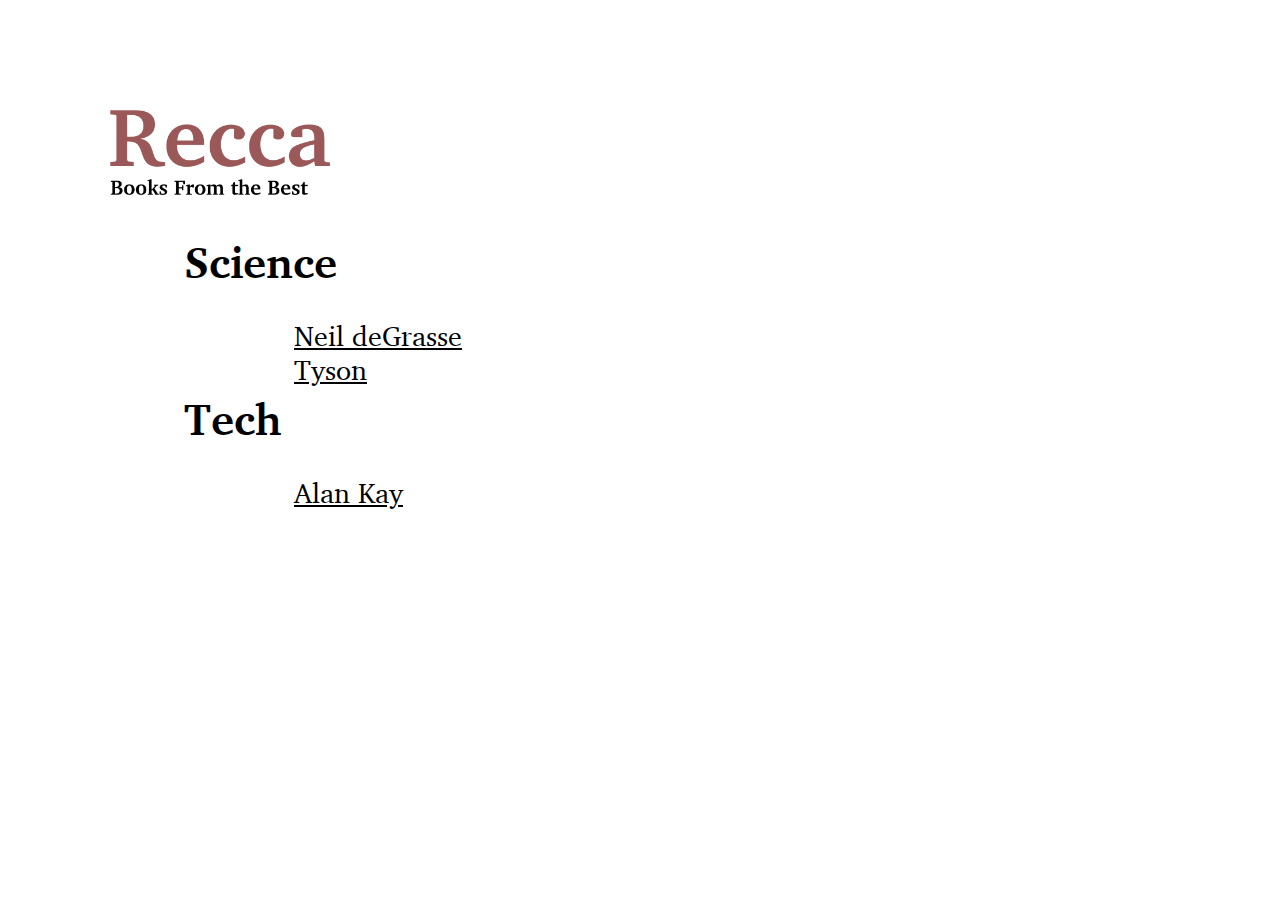
<file: index.html>
<html>
	<head>
		<link rel="stylesheet" type="text/css" href="css/home.css">
		<link rel="stylesheet" type="text/css" href="css/fonts.css">
		<title>
			Recca
		</title>
		<meta charset="utf-8">
		<meta name="viewport" content="width=device-width, initial-scale=1.0">
		<meta name="description" content="A simple and clean list of book recommendations from the greatest minds around.">
	</head>
	<body>
		<img src="reccaLogo.png" width="20%" style="position: absolute">
		<innerBody>
			<div class="fieldSection">
				<h1>
					Science
				</h1>
				<div class="firstCol">
					<a href='science/neil-degrasse-tyson'>Neil deGrasse Tyson</a><br/>
				</div><div class="secondCol">
				</div>
			</div><div class="fieldSection">
				<h1>
					Tech
				</h1>
				<div class="firstCol">
					<a href='tech/alan-kay'>Alan Kay</a><br/>
				</div><div class="secondCol">
				</div>
			</div>
		</innerBody>
	</body>
</html>
</file>
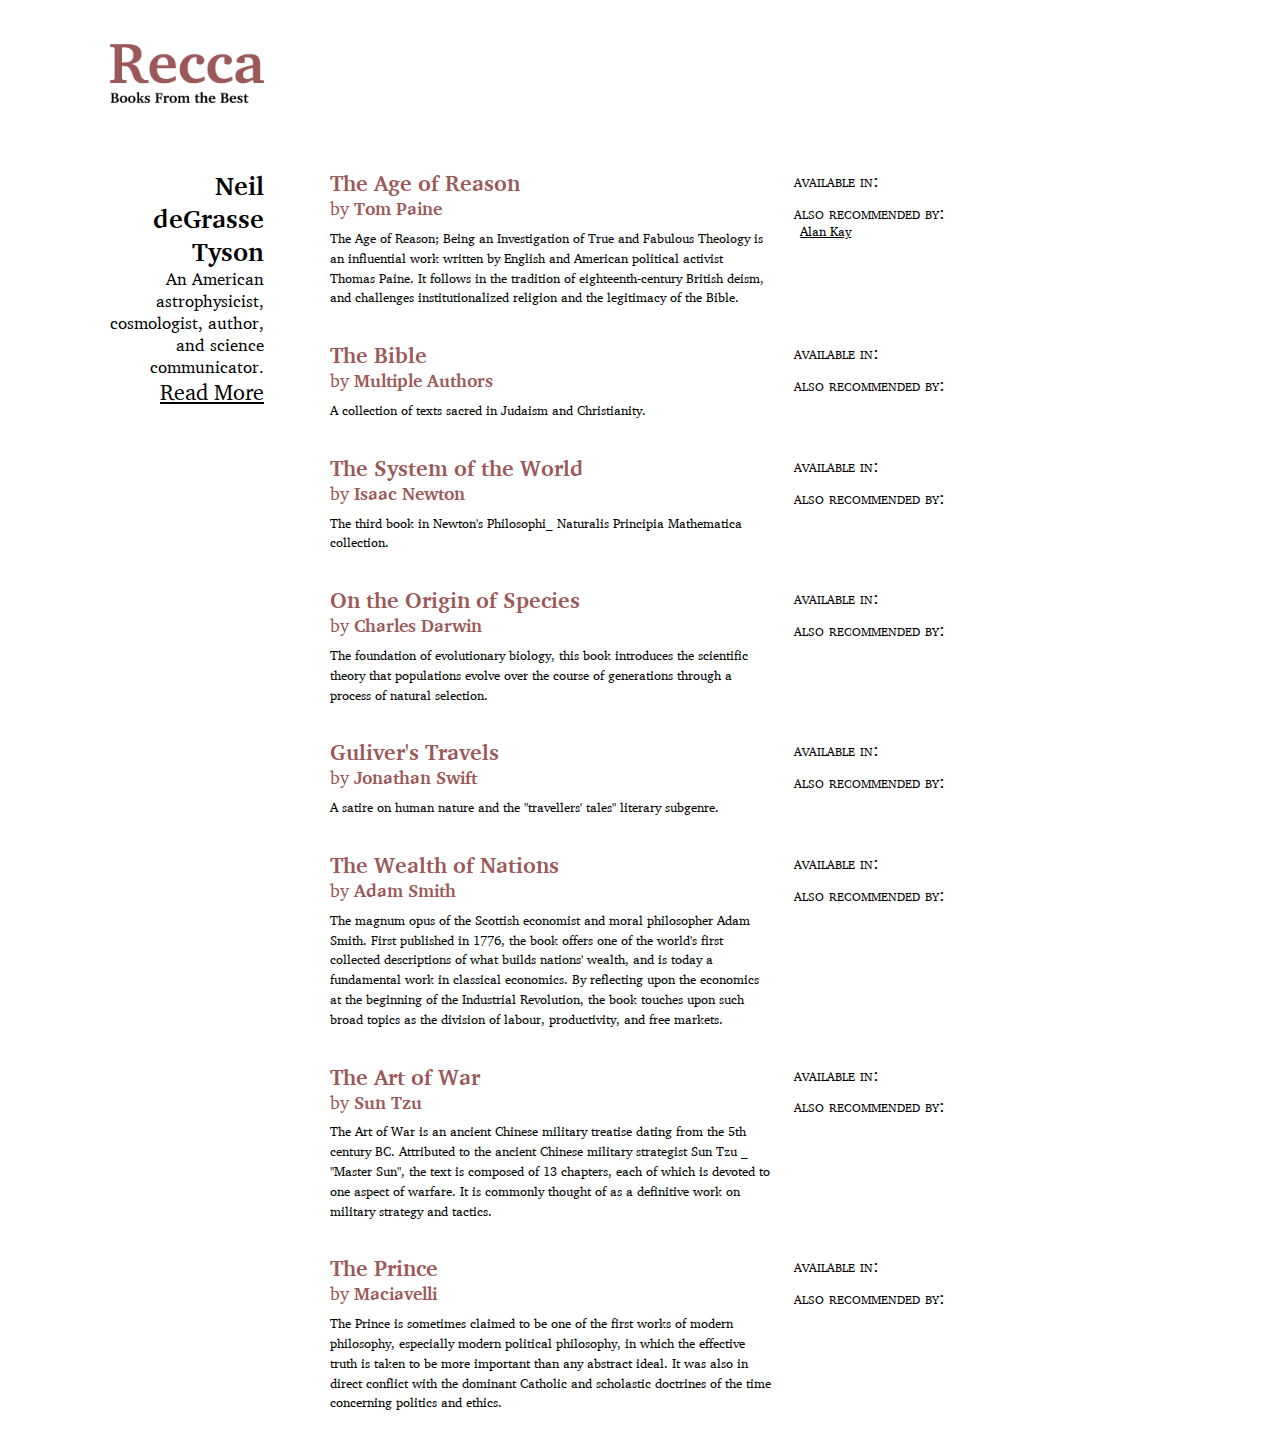
<file: science/neil-degrasse-tyson/index.html>
<html>
	<header>
		<meta charset="utf-8">
		<meta name="viewport" content="width=device-width, initial-scale=1.0">
		<meta name="description" content="A simple and clean book list of books recommended by Neil deGrasse Tyson.">
		<title>
			Recca: Neil deGrasse Tyson's Book List
		</title>
		<!-- CSS -->
		<link rel="stylesheet" type="text/css" href="../../css/styles.css">
		<link rel="stylesheet" type="text/css" href="../../css/fonts.css">
	</header>
	<body>
		<a href='http://recca.org'><img src="../../reccaLogo.png"/></a><div class="article">
			<div class="personBlock">
				<person>
					Neil deGrasse Tyson
				</person>
				<bio>
					An American astrophysicist, cosmologist, author, and science communicator.
				</bio>
				<a href='https://en.wikipedia.org/wiki/Neil_deGrasse_Tyson'>Read More</a>
			</div><div class="contentBlock">
				<div>
					<bookItem>
						<div class="basicInfo">
							<div class="bookTitle">
								The Age of Reason
							</div><div class="bookAuthor">
								by <strong>
									Tom Paine
								</strong>
							</div><div class="bookDescription">
								The Age of Reason; Being an Investigation of True and Fabulous Theology is an influential work written by English and American political activist Thomas Paine. It follows in the tradition of eighteenth-century British deism, and challenges institutionalized religion and the legitimacy of the Bible.
							</div>
						</div><div class="additionalInfo">
							<div class="additionalTopic">
								available in:
							</div><div class="topicContent">
							</div><div class="additionalTopic">
								also recommended by:
							</div><div class="topicContent">
								<a href='../../tech/alan-kay'>Alan Kay</a>
							</div>
						</div>
					</bookItem>
					<bookItem>
						<div class="basicInfo">
							<div class="bookTitle">
								The Bible
							</div><div class="bookAuthor">
								by <strong>
									Multiple Authors
								</strong>
							</div><div class="bookDescription">
								A collection of texts sacred in Judaism and Christianity.
							</div>
						</div><div class="additionalInfo">
							<div class="additionalTopic">
								available in:
							</div><div class="topicContent">
							</div><div class="additionalTopic">
								also recommended by:
							</div><div class="topicContent">
							</div>
						</div>
					</bookItem>
					<bookItem>
						<div class="basicInfo">
							<div class="bookTitle">
								The System of the World
							</div><div class="bookAuthor">
								by <strong>
									Isaac Newton
								</strong>
							</div><div class="bookDescription">
								The third book in Newton's Philosophi_ Naturalis Principia Mathematica collection.
							</div>
						</div><div class="additionalInfo">
							<div class="additionalTopic">
								available in:
							</div><div class="topicContent">
							</div><div class="additionalTopic">
								also recommended by:
							</div><div class="topicContent">
							</div>
						</div>
					</bookItem>
					<bookItem>
						<div class="basicInfo">
							<div class="bookTitle">
								On the Origin of Species
							</div><div class="bookAuthor">
								by <strong>
									Charles Darwin
								</strong>
							</div><div class="bookDescription">
								The foundation of evolutionary biology, this book introduces the scientific theory that populations evolve over the course of generations through a process of natural selection.
							</div>
						</div><div class="additionalInfo">
							<div class="additionalTopic">
								available in:
							</div><div class="topicContent">
							</div><div class="additionalTopic">
								also recommended by:
							</div><div class="topicContent">
							</div>
						</div>
					</bookItem>
					<bookItem>
						<div class="basicInfo">
							<div class="bookTitle">
								Guliver's Travels
							</div><div class="bookAuthor">
								by <strong>
									Jonathan Swift
								</strong>
							</div><div class="bookDescription">
								A satire on human nature and the "travellers' tales" literary subgenre.
							</div>
						</div><div class="additionalInfo">
							<div class="additionalTopic">
								available in:
							</div><div class="topicContent">
							</div><div class="additionalTopic">
								also recommended by:
							</div><div class="topicContent">
							</div>
						</div>
					</bookItem>
					<bookItem>
						<div class="basicInfo">
							<div class="bookTitle">
								The Wealth of Nations
							</div><div class="bookAuthor">
								by <strong>
									Adam Smith
								</strong>
							</div><div class="bookDescription">
								The magnum opus of the Scottish economist and moral philosopher Adam Smith. First published in 1776, the book offers one of the world's first collected descriptions of what builds nations' wealth, and is today a fundamental work in classical economics. By reflecting upon the economics at the beginning of the Industrial Revolution, the book touches upon such broad topics as the division of labour, productivity, and free markets.
							</div>
						</div><div class="additionalInfo">
							<div class="additionalTopic">
								available in:
							</div><div class="topicContent">
							</div><div class="additionalTopic">
								also recommended by:
							</div><div class="topicContent">
							</div>
						</div>
					</bookItem>
					<bookItem>
						<div class="basicInfo">
							<div class="bookTitle">
								The Art of War
							</div><div class="bookAuthor">
								by <strong>
									Sun Tzu
								</strong>
							</div><div class="bookDescription">
								The Art of War is an ancient Chinese military treatise dating from the 5th century BC. Attributed to the ancient Chinese military strategist Sun Tzu _ "Master Sun", the text is composed of 13 chapters, each of which is devoted to one aspect of warfare. It is commonly thought of as a definitive work on military strategy and tactics.
							</div>
						</div><div class="additionalInfo">
							<div class="additionalTopic">
								available in:
							</div><div class="topicContent">
							</div><div class="additionalTopic">
								also recommended by:
							</div><div class="topicContent">
							</div>
						</div>
					</bookItem>
					<bookItem>
						<div class="basicInfo">
							<div class="bookTitle">
								The Prince
							</div><div class="bookAuthor">
								by <strong>
									Maciavelli
								</strong>
							</div><div class="bookDescription">
								The Prince is sometimes claimed to be one of the first works of modern philosophy, especially modern political philosophy, in which the effective truth is taken to be more important than any abstract ideal. It was also in direct conflict with the dominant Catholic and scholastic doctrines of the time concerning politics and ethics.
							</div>
						</div><div class="additionalInfo">
							<div class="additionalTopic">
								available in:
							</div><div class="topicContent">
							</div><div class="additionalTopic">
								also recommended by:
							</div><div class="topicContent">
							</div>
						</div>
					</bookItem>
				</div>
			</div>
		</div>
	</body>
</html>
</file>
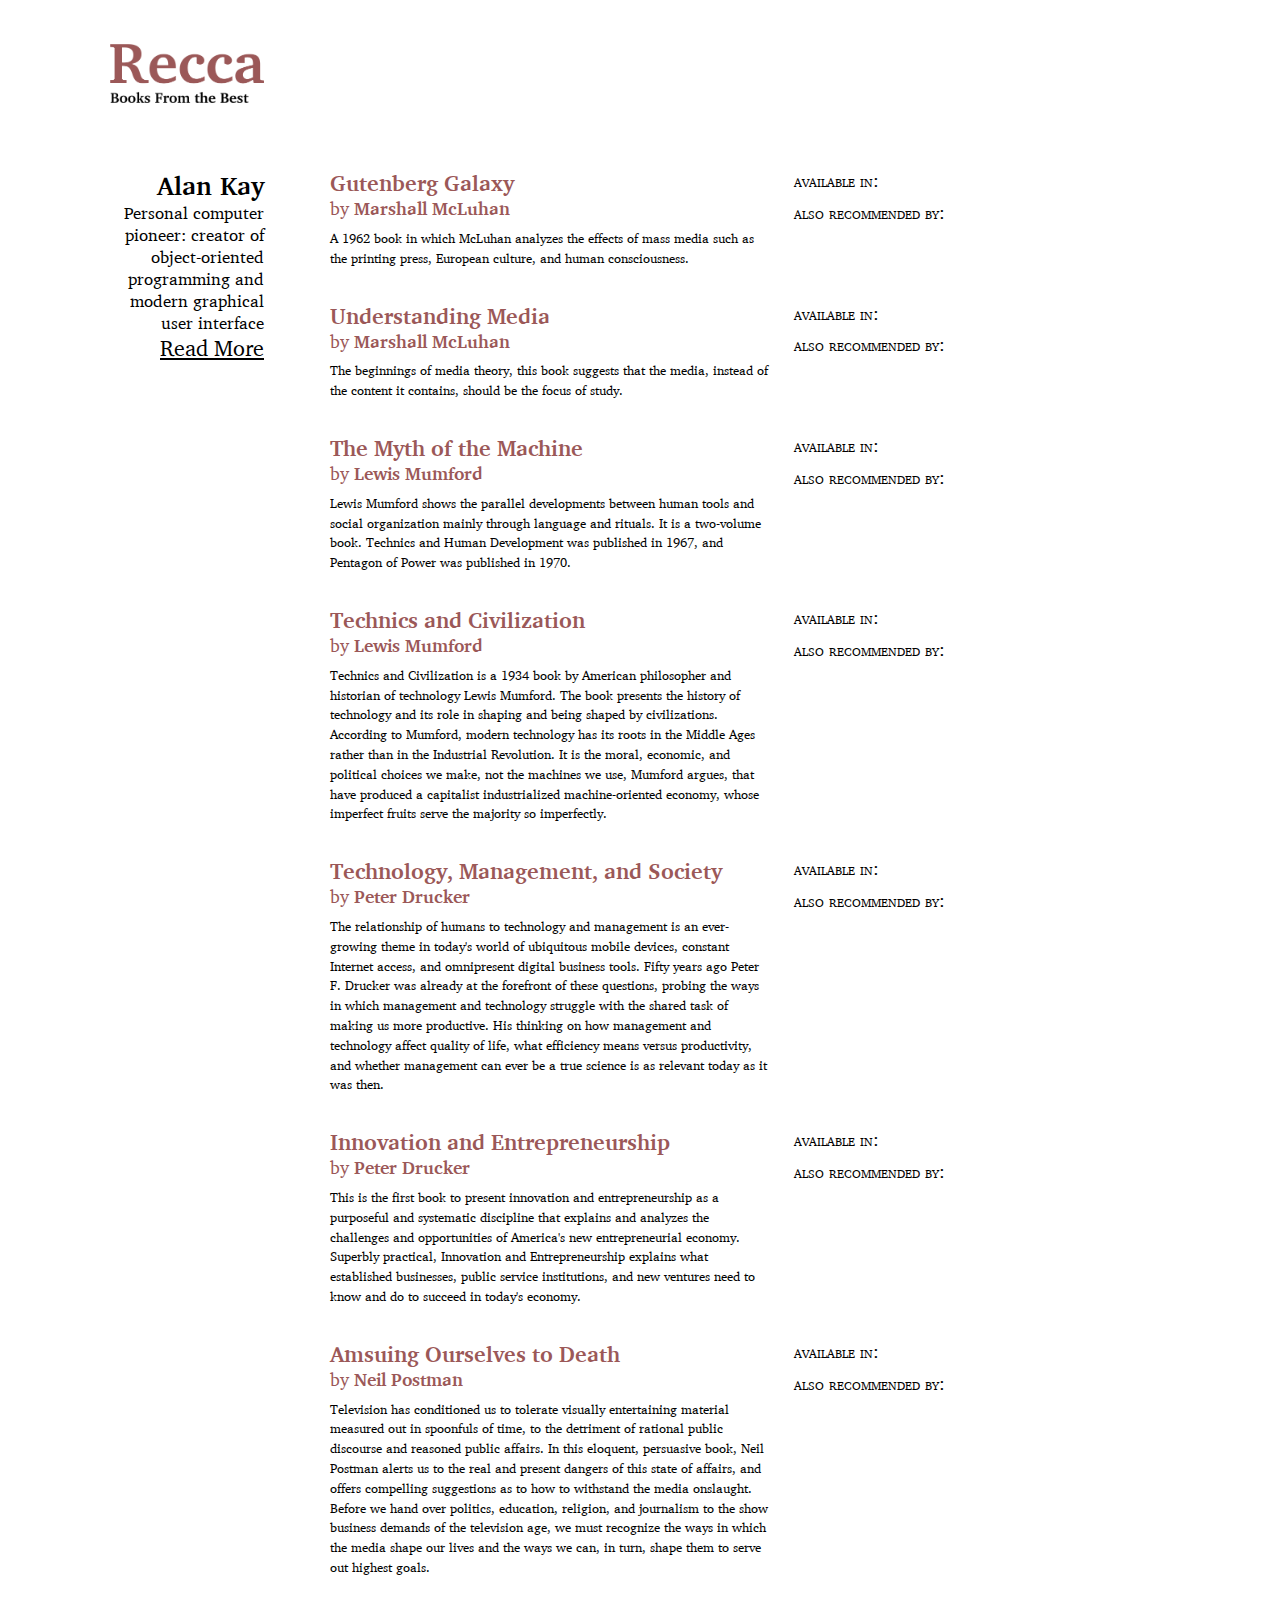
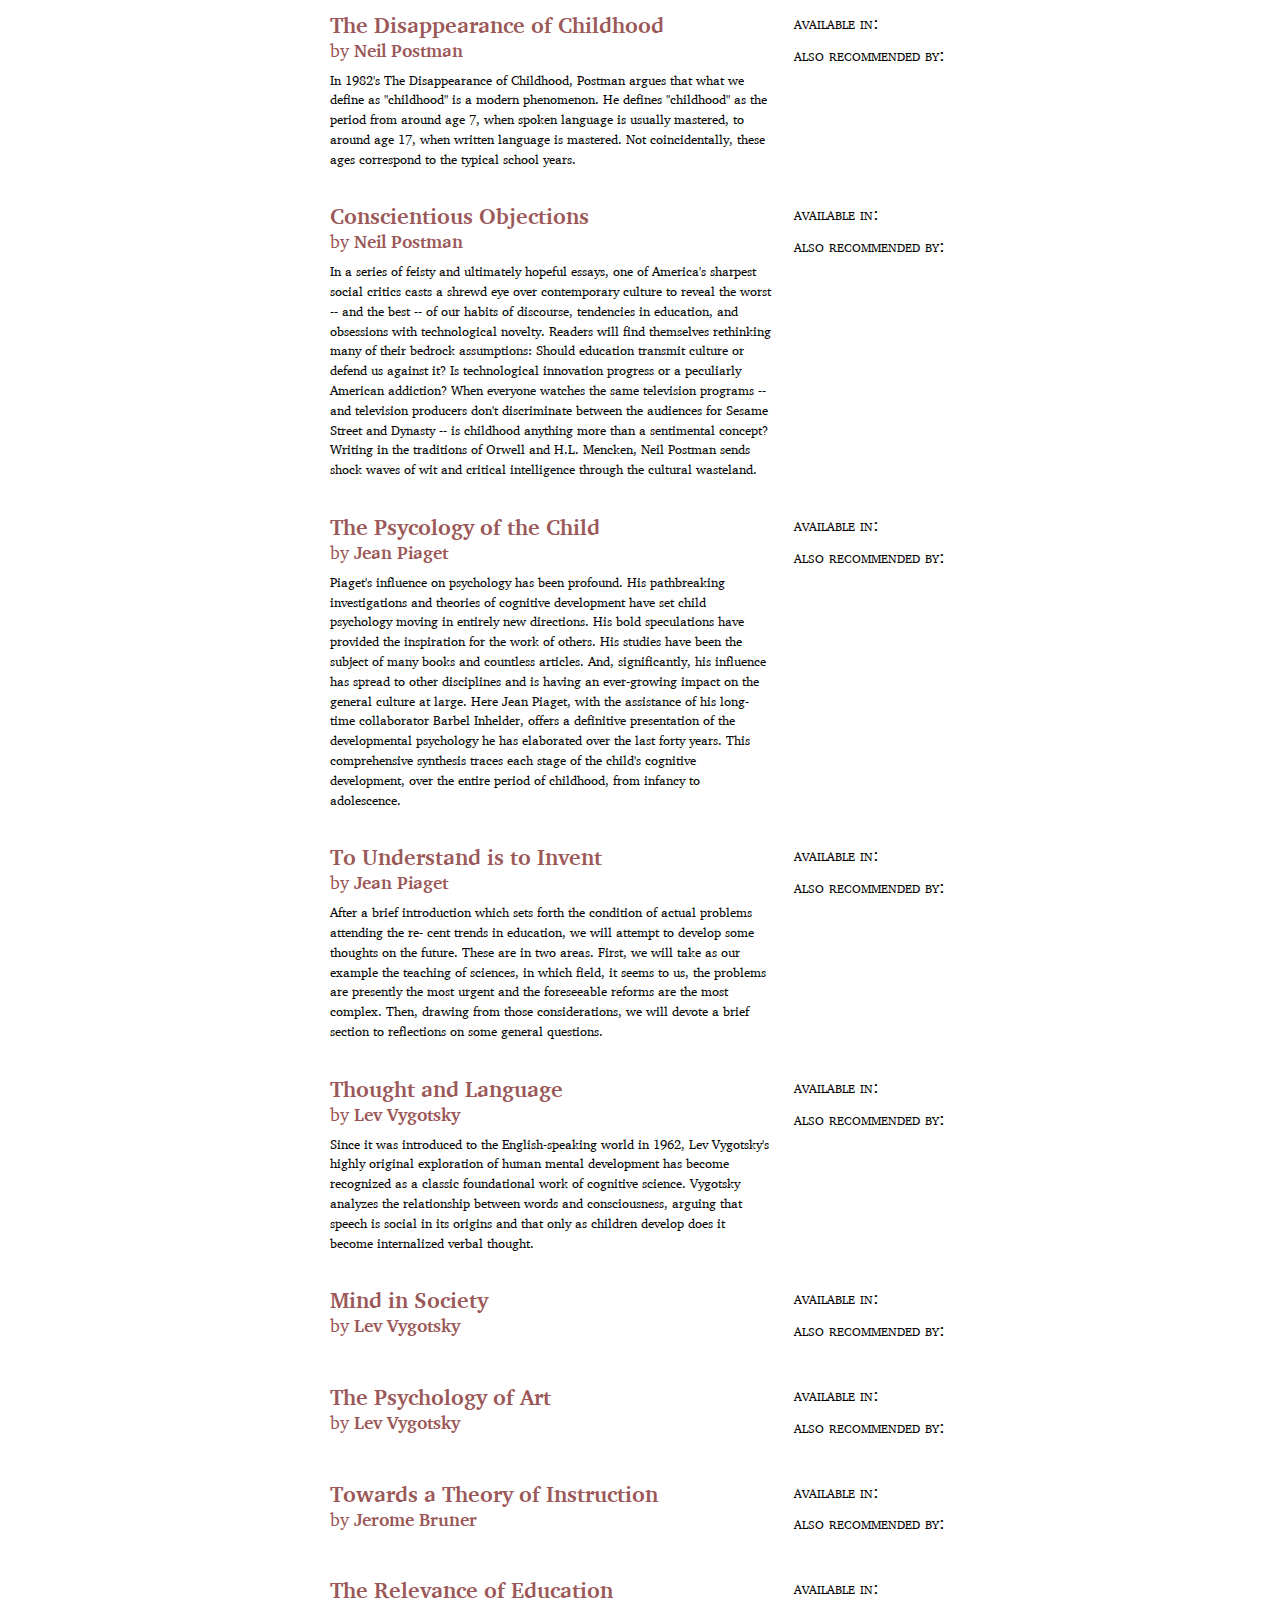
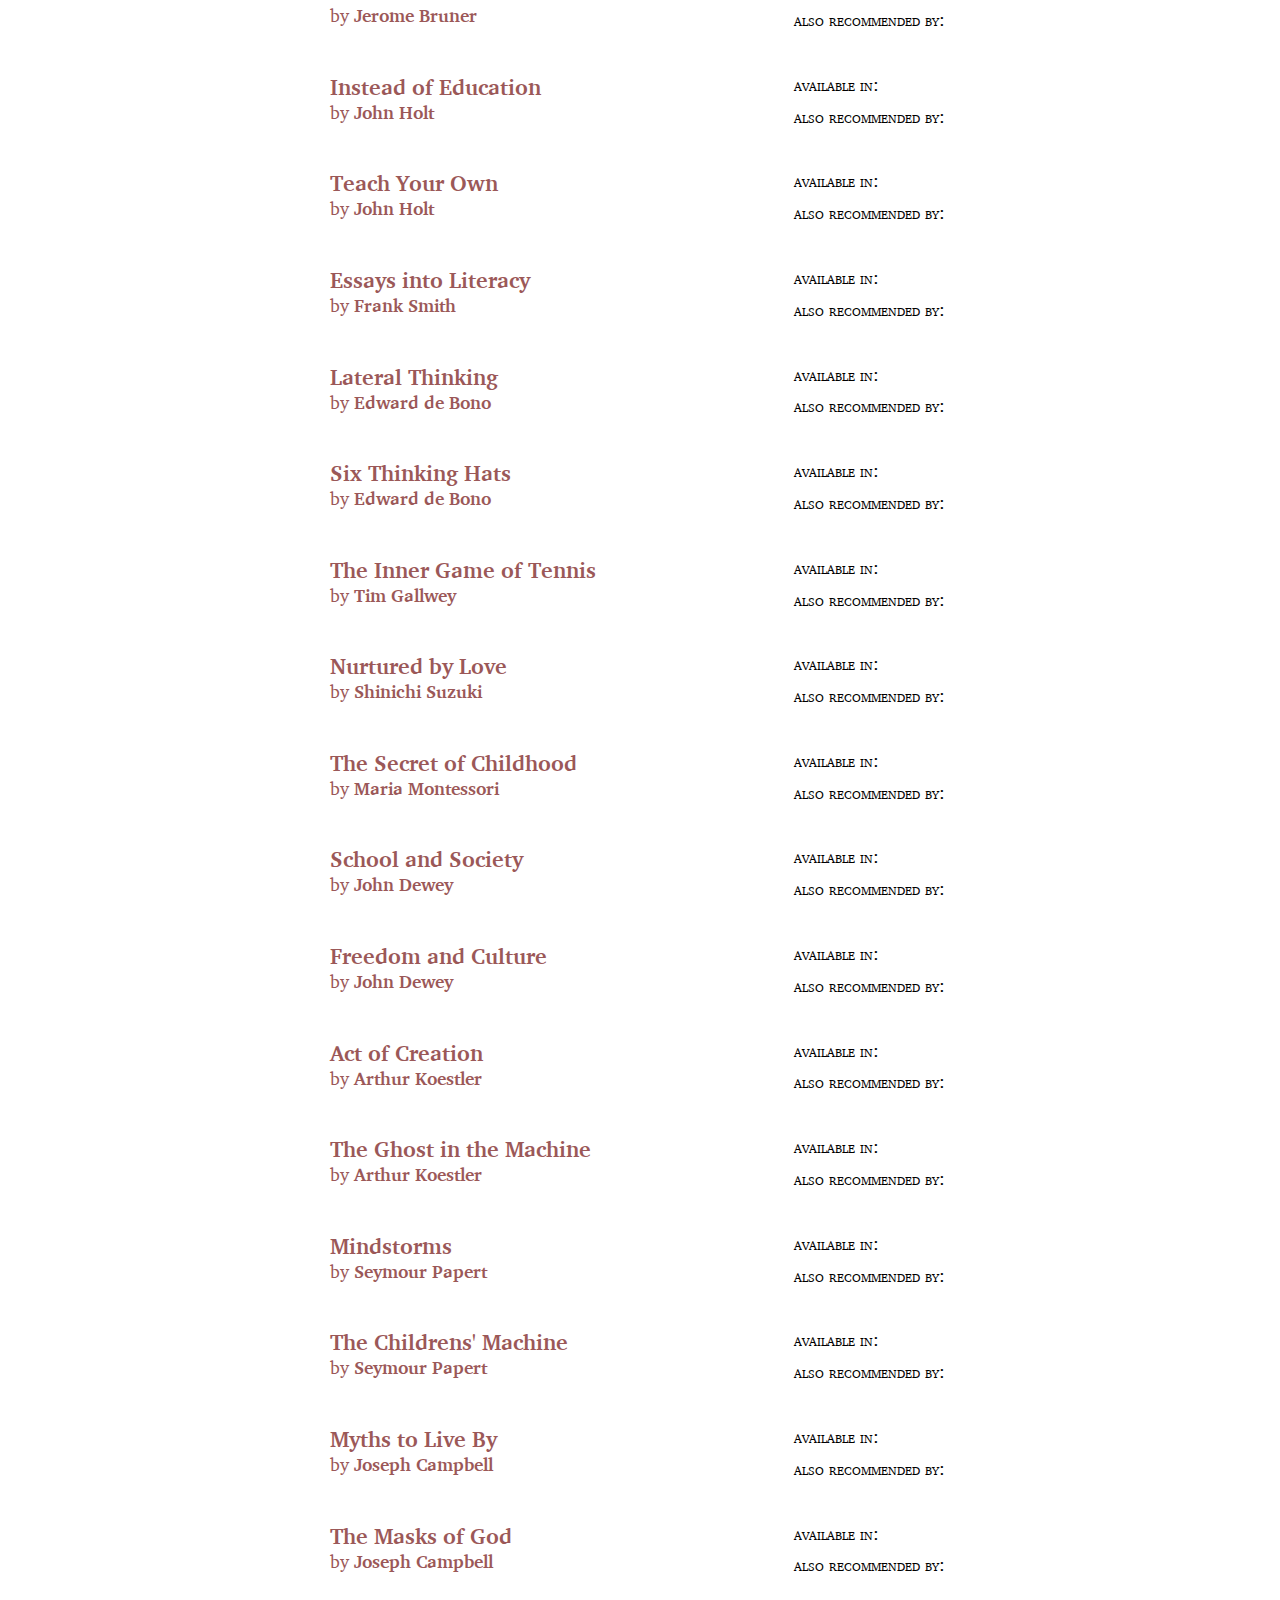
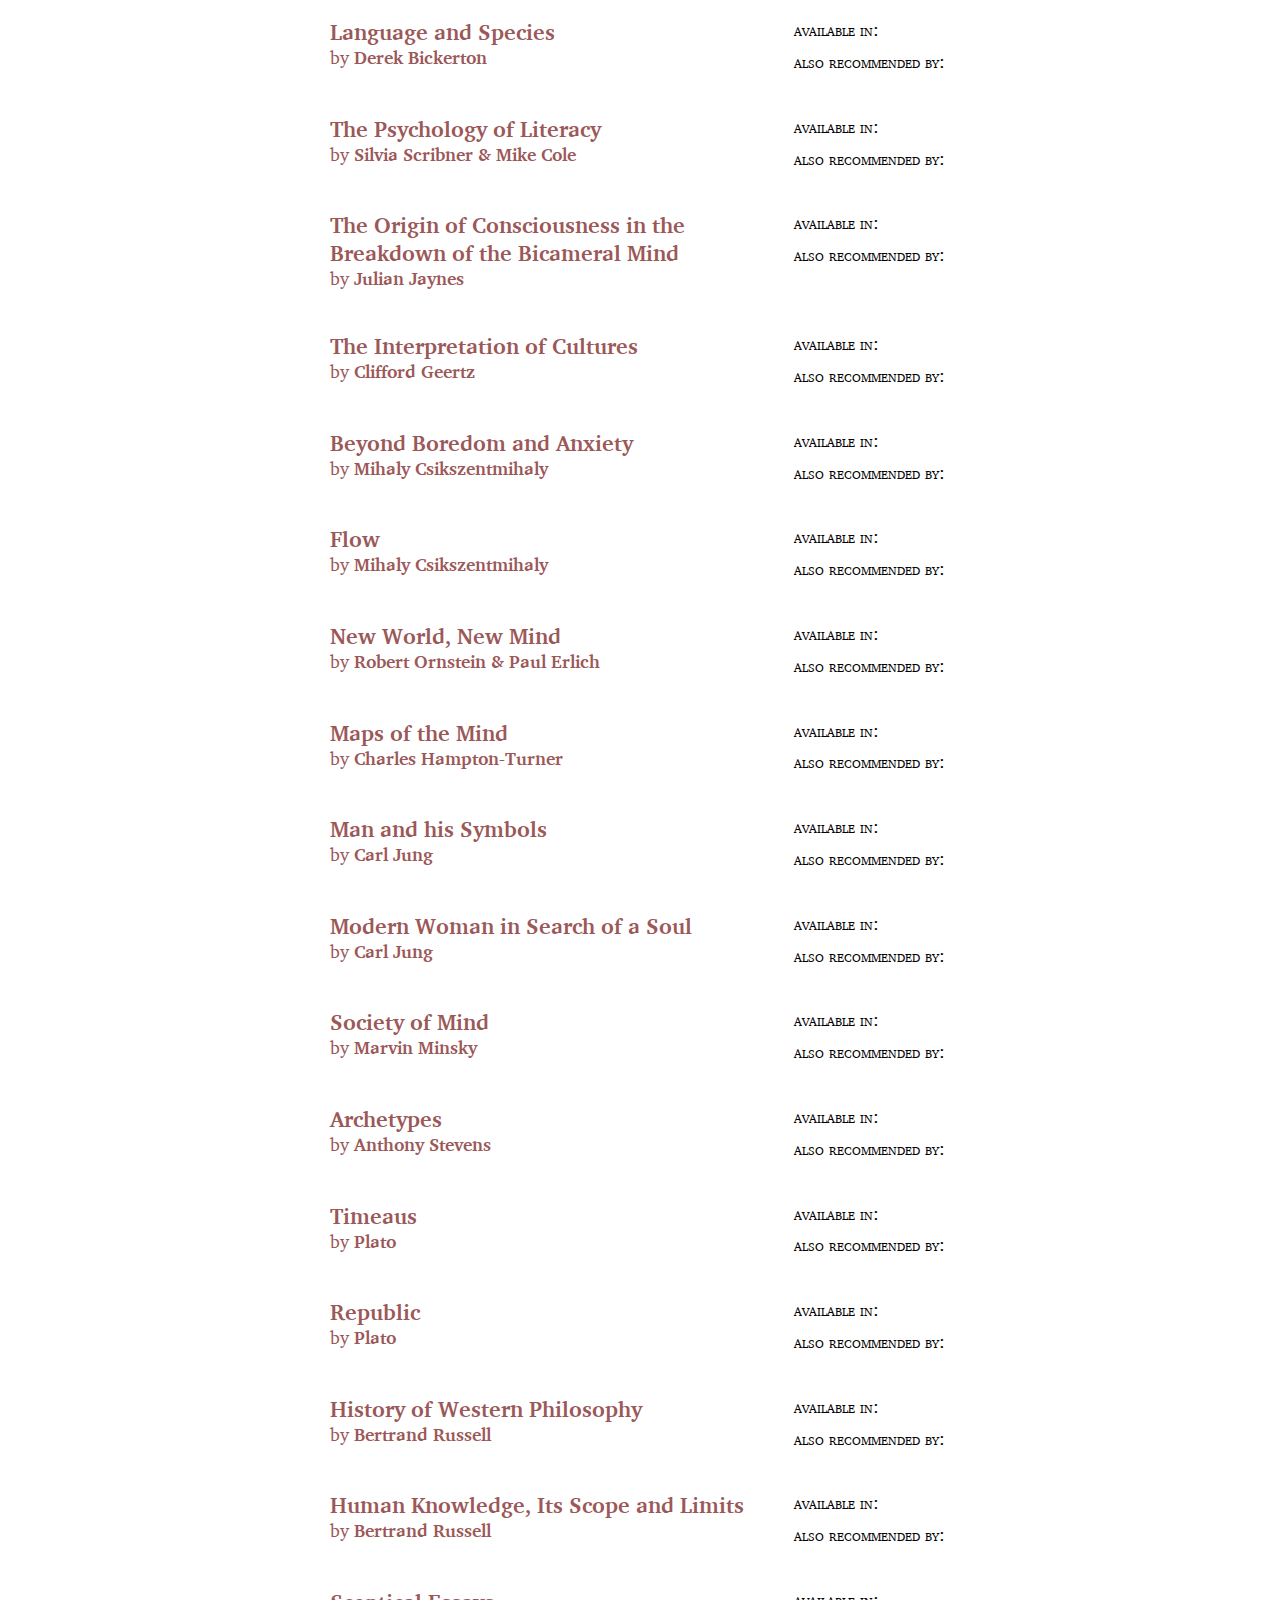
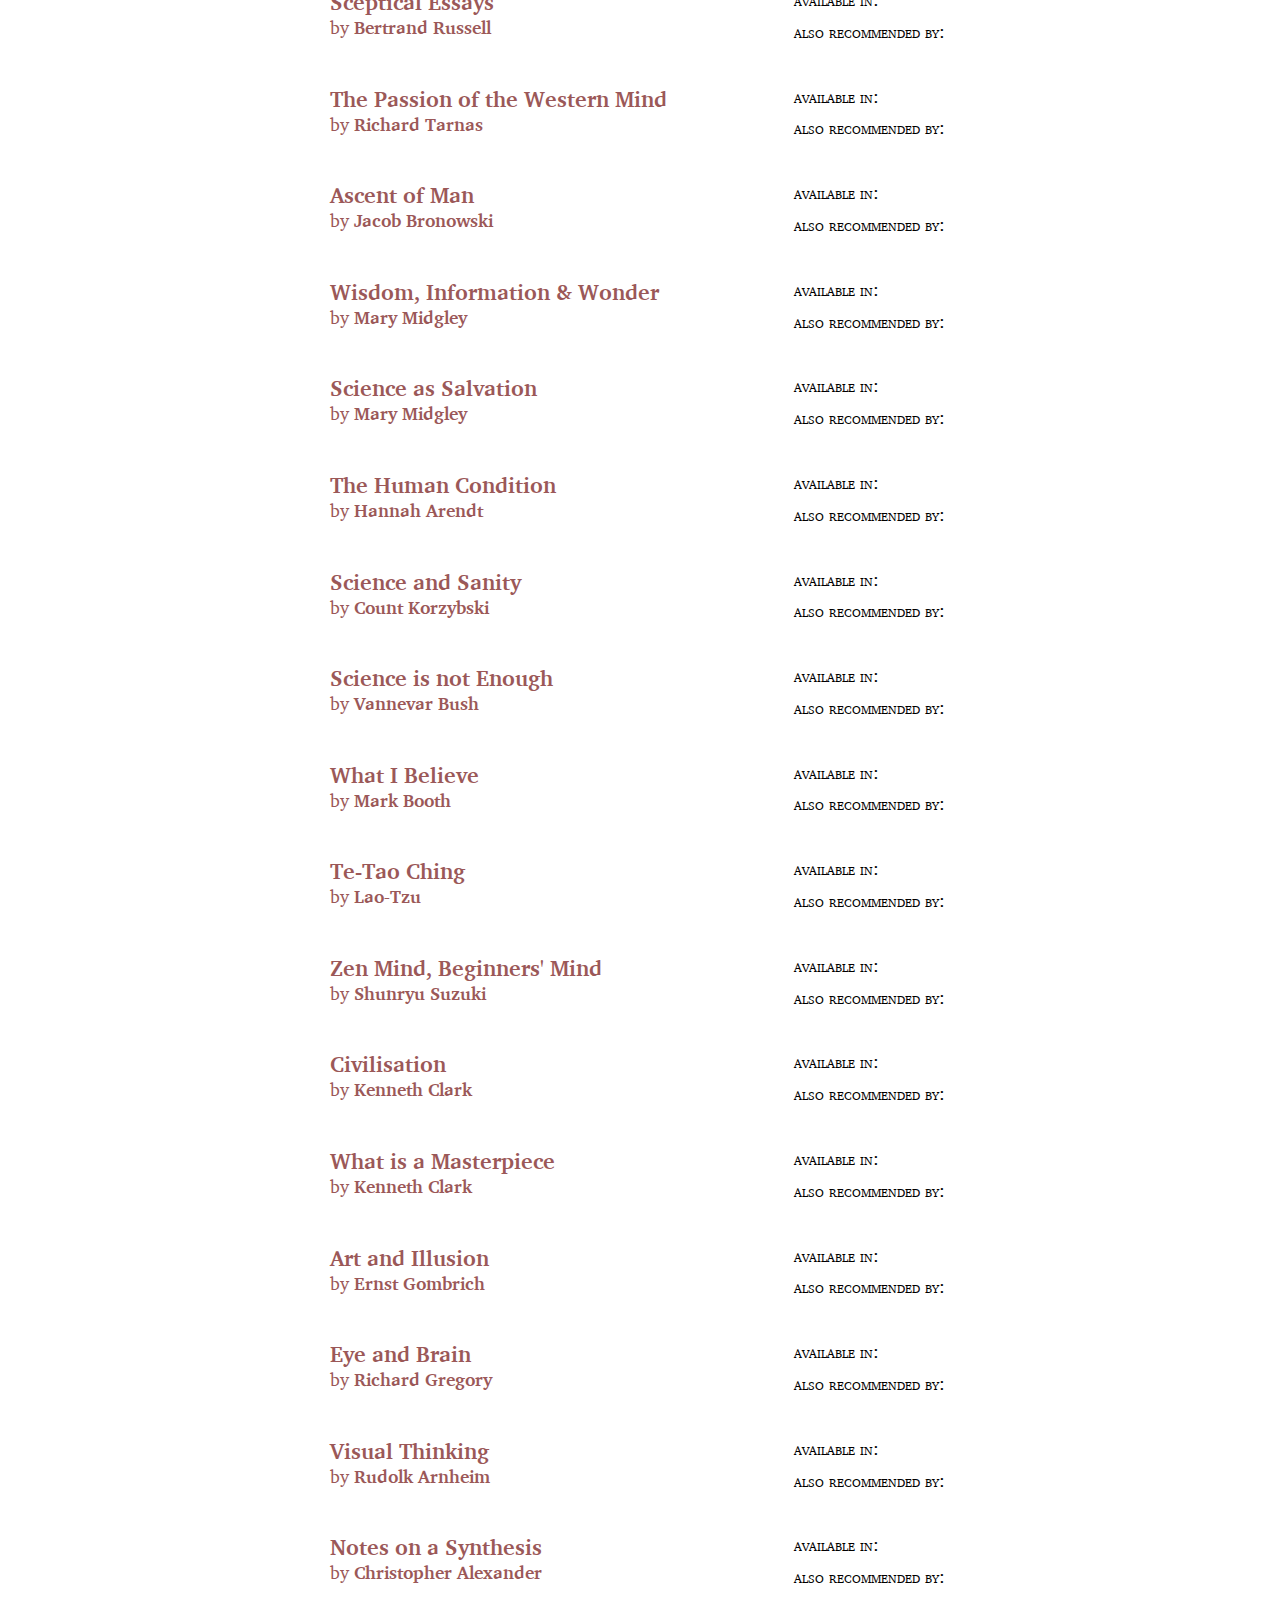
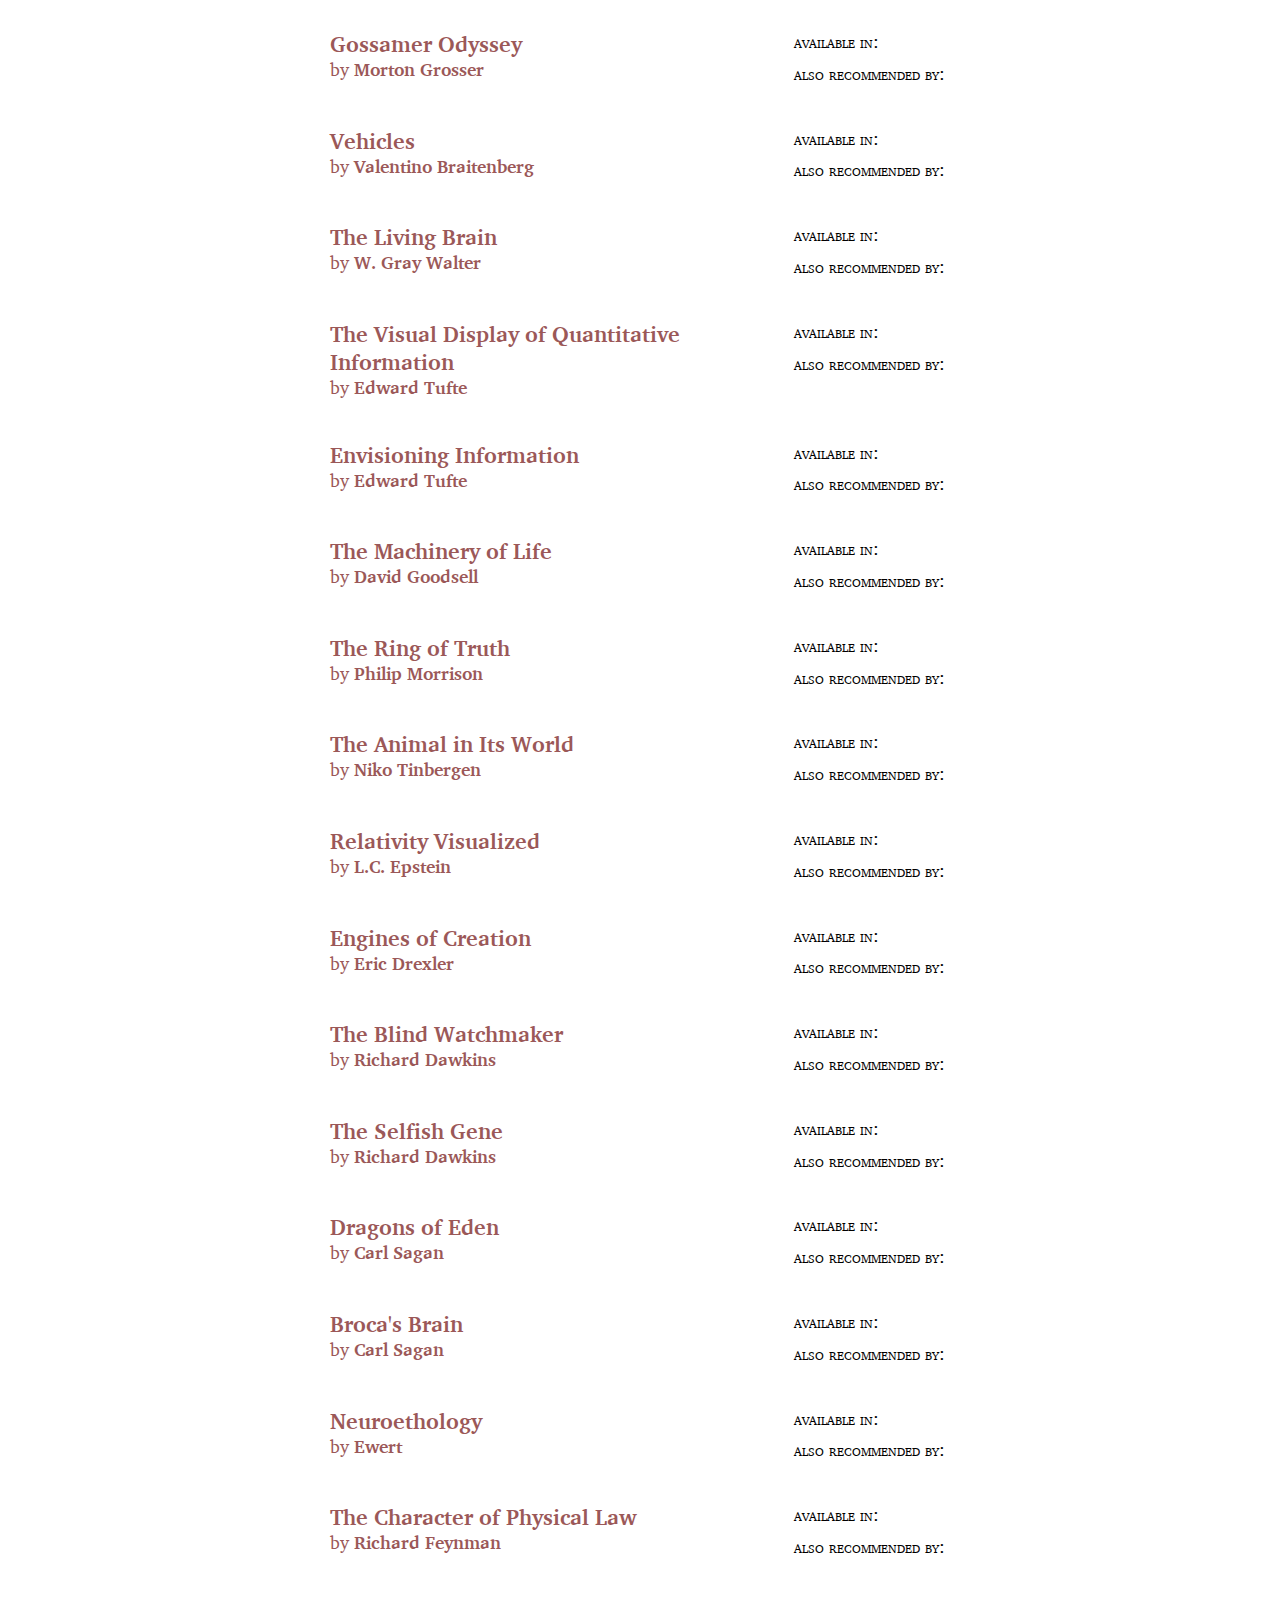
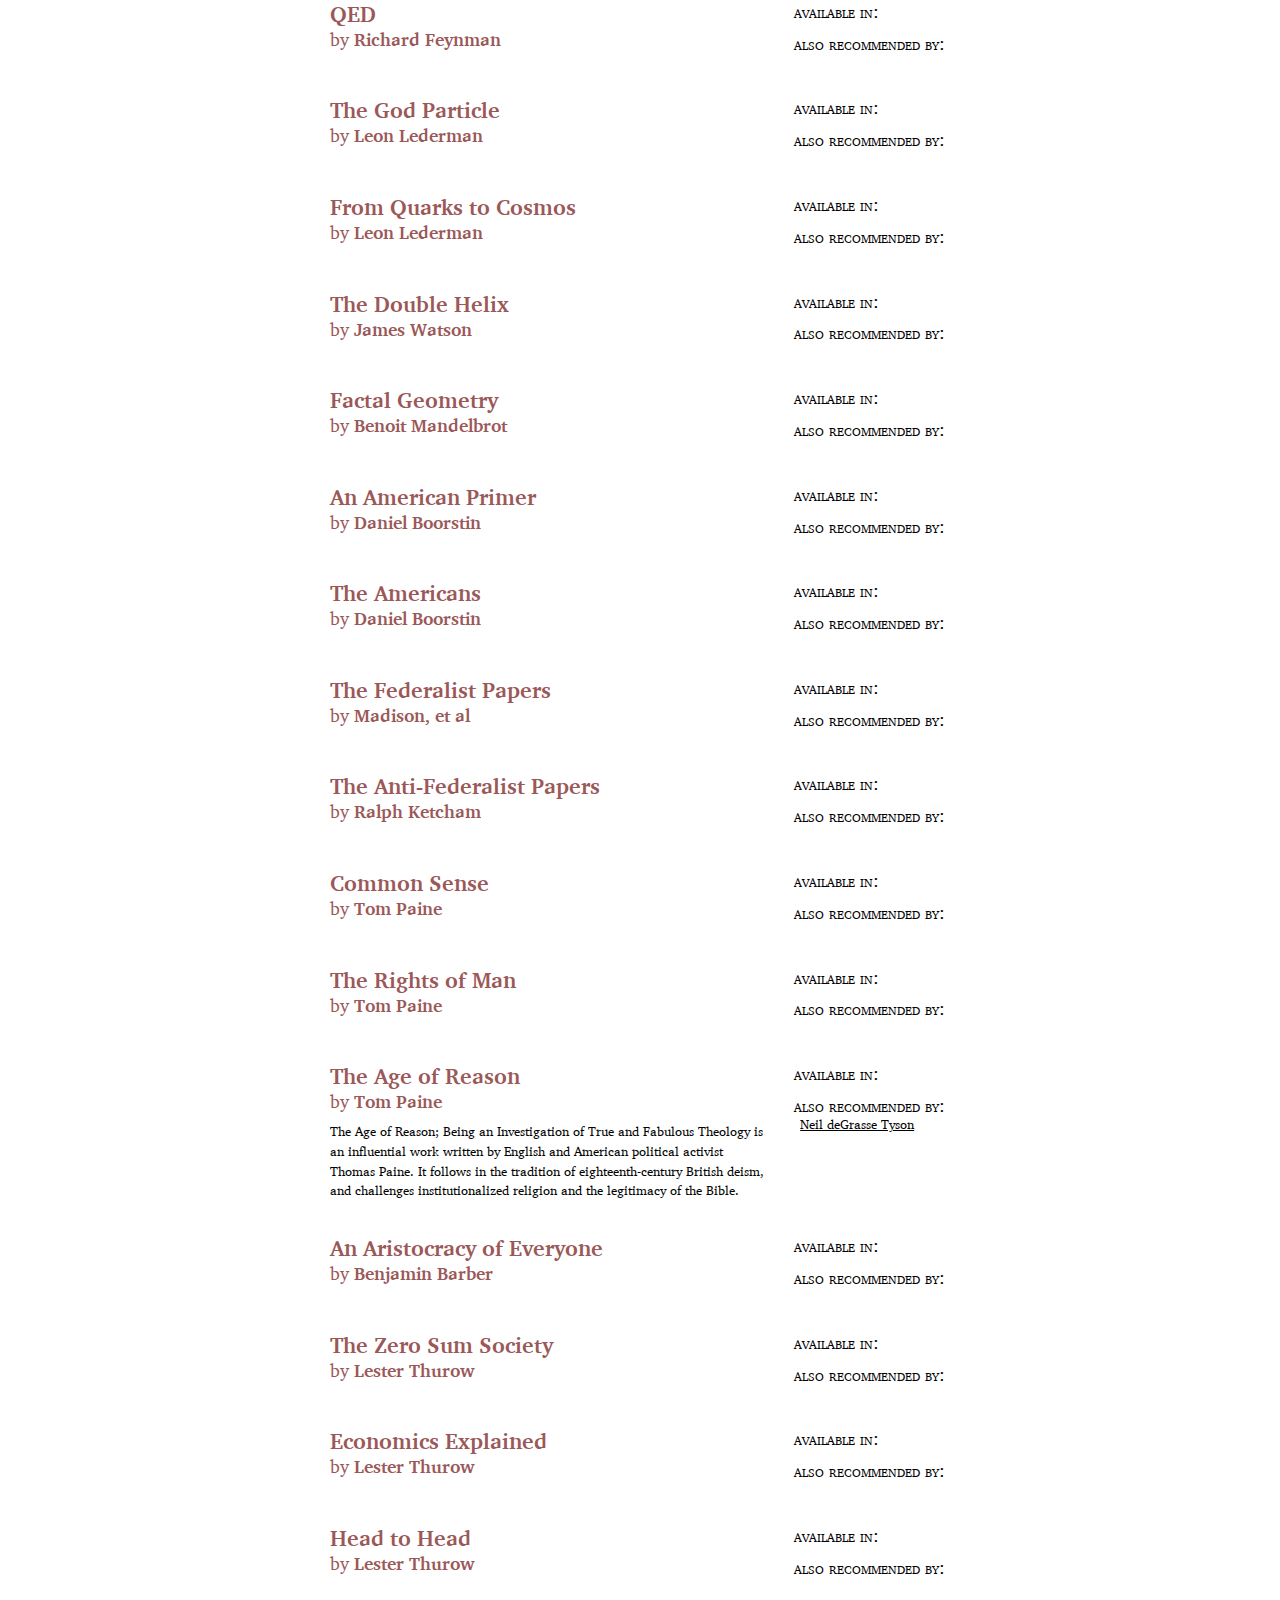
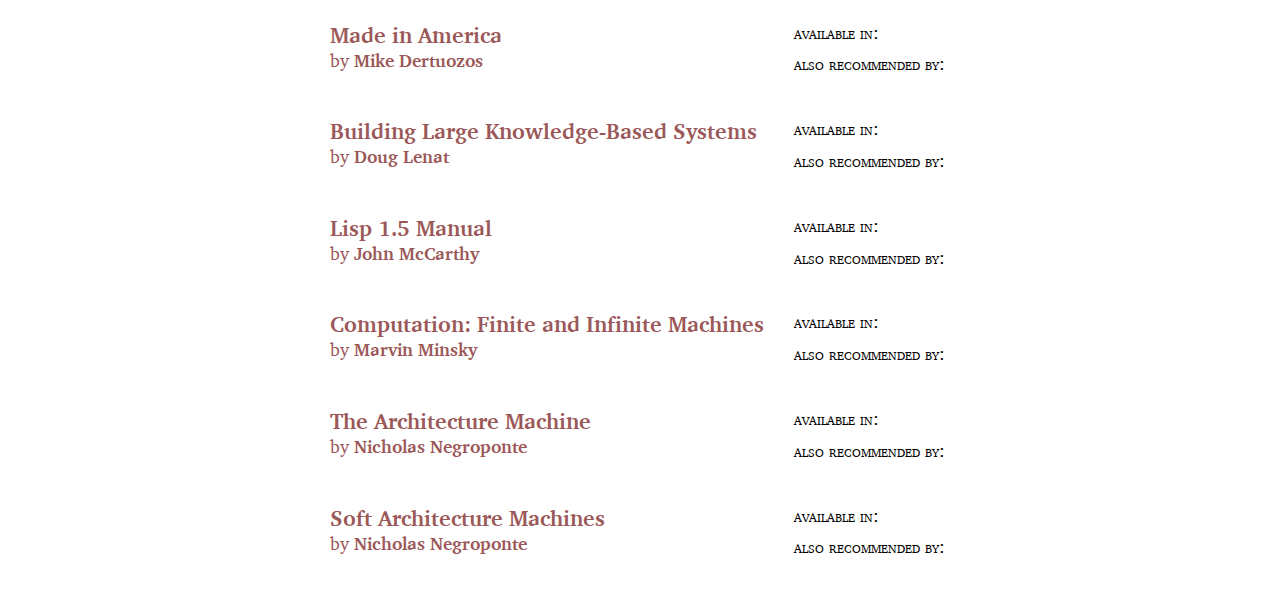
<file: tech/alan-kay/index.html>
<html>
	<header>
		<meta charset="utf-8">
		<meta name="viewport" content="width=device-width, initial-scale=1.0">
		<meta name="description" content="A simple and clean book list of books recommended by Alan Kay.">
		<title>
			Recca: Alan Kay's Book List
		</title>
		<!-- CSS -->
		<link rel="stylesheet" type="text/css" href="../../css/styles.css">
		<link rel="stylesheet" type="text/css" href="../../css/fonts.css">
	</header>
	<body>
		<a href='http://recca.org'><img src="../../reccaLogo.png"/></a><div class="article">
			<div class="personBlock">
				<person>
					Alan Kay
				</person>
				<bio>
					Personal computer pioneer: creator of object-oriented programming and modern graphical user interface
				</bio>
				<a href='https://en.wikipedia.org/wiki/Alan_Kay'>Read More</a>
			</div><div class="contentBlock">
				<div>
					<bookItem>
						<div class="basicInfo">
							<div class="bookTitle">
								Gutenberg Galaxy
							</div><div class="bookAuthor">
								by <strong>
									Marshall McLuhan
								</strong>
							</div><div class="bookDescription">
								A 1962 book in which McLuhan analyzes the effects of mass media such as the printing press, European culture, and human consciousness.
							</div>
						</div><div class="additionalInfo">
							<div class="additionalTopic">
								available in:
							</div><div class="topicContent">
							</div><div class="additionalTopic">
								also recommended by:
							</div><div class="topicContent">
							</div>
						</div>
					</bookItem>
					<bookItem>
						<div class="basicInfo">
							<div class="bookTitle">
								Understanding Media
							</div><div class="bookAuthor">
								by <strong>
									Marshall McLuhan
								</strong>
							</div><div class="bookDescription">
								The beginnings of media theory, this book suggests that the media, instead of the content it contains, should be the focus of study.
							</div>
						</div><div class="additionalInfo">
							<div class="additionalTopic">
								available in:
							</div><div class="topicContent">
							</div><div class="additionalTopic">
								also recommended by:
							</div><div class="topicContent">
							</div>
						</div>
					</bookItem>
					<bookItem>
						<div class="basicInfo">
							<div class="bookTitle">
								The Myth of the Machine
							</div><div class="bookAuthor">
								by <strong>
									Lewis Mumford
								</strong>
							</div><div class="bookDescription">
								Lewis Mumford shows the parallel developments between human tools and social organization mainly through language and rituals. It is a two-volume book. Technics and Human Development was published in 1967, and Pentagon of Power was published in 1970.
							</div>
						</div><div class="additionalInfo">
							<div class="additionalTopic">
								available in:
							</div><div class="topicContent">
							</div><div class="additionalTopic">
								also recommended by:
							</div><div class="topicContent">
							</div>
						</div>
					</bookItem>
					<bookItem>
						<div class="basicInfo">
							<div class="bookTitle">
								Technics and Civilization
							</div><div class="bookAuthor">
								by <strong>
									Lewis Mumford
								</strong>
							</div><div class="bookDescription">
								Technics and Civilization is a 1934 book by American philosopher and historian of technology Lewis Mumford. The book presents the history of technology and its role in shaping and being shaped by civilizations. According to Mumford, modern technology has its roots in the Middle Ages rather than in the Industrial Revolution. It is the moral, economic, and political choices we make, not the machines we use, Mumford argues, that have produced a capitalist industrialized machine-oriented economy, whose imperfect fruits serve the majority so imperfectly.
							</div>
						</div><div class="additionalInfo">
							<div class="additionalTopic">
								available in:
							</div><div class="topicContent">
							</div><div class="additionalTopic">
								also recommended by:
							</div><div class="topicContent">
							</div>
						</div>
					</bookItem>
					<bookItem>
						<div class="basicInfo">
							<div class="bookTitle">
								Technology, Management, and Society
							</div><div class="bookAuthor">
								by <strong>
									Peter Drucker
								</strong>
							</div><div class="bookDescription">
								The relationship of humans to technology and management is an ever-growing theme in today's world of ubiquitous mobile devices, constant Internet access, and omnipresent digital business tools. Fifty years ago Peter F. Drucker was already at the forefront of these questions, probing the ways in which management and technology struggle with the shared task of making us more productive. His thinking on how management and technology affect quality of life, what efficiency means versus productivity, and whether management can ever be a true science is as relevant today as it was then.
							</div>
						</div><div class="additionalInfo">
							<div class="additionalTopic">
								available in:
							</div><div class="topicContent">
							</div><div class="additionalTopic">
								also recommended by:
							</div><div class="topicContent">
							</div>
						</div>
					</bookItem>
					<bookItem>
						<div class="basicInfo">
							<div class="bookTitle">
								Innovation and Entrepreneurship
							</div><div class="bookAuthor">
								by <strong>
									Peter Drucker
								</strong>
							</div><div class="bookDescription">
								This is the first book to present innovation and entrepreneurship as a purposeful and systematic discipline that explains and analyzes the challenges and opportunities of America's new entrepreneurial economy. Superbly practical, Innovation and Entrepreneurship explains what established businesses, public service institutions, and new ventures need to know and do to succeed in today's economy.
							</div>
						</div><div class="additionalInfo">
							<div class="additionalTopic">
								available in:
							</div><div class="topicContent">
							</div><div class="additionalTopic">
								also recommended by:
							</div><div class="topicContent">
							</div>
						</div>
					</bookItem>
					<bookItem>
						<div class="basicInfo">
							<div class="bookTitle">
								Amsuing Ourselves to Death
							</div><div class="bookAuthor">
								by <strong>
									Neil Postman
								</strong>
							</div><div class="bookDescription">
								Television has conditioned us to tolerate visually entertaining material measured out in spoonfuls of time, to the detriment of rational public discourse and reasoned public affairs. In this eloquent, persuasive book, Neil Postman alerts us to the real and present dangers of this state of affairs, and offers compelling suggestions as to how to withstand the media onslaught. Before we hand over politics, education, religion, and journalism to the show business demands of the television age, we must recognize the ways in which the media shape our lives and the ways we can, in turn, shape them to serve out highest goals.
							</div>
						</div><div class="additionalInfo">
							<div class="additionalTopic">
								available in:
							</div><div class="topicContent">
							</div><div class="additionalTopic">
								also recommended by:
							</div><div class="topicContent">
							</div>
						</div>
					</bookItem>
					<bookItem>
						<div class="basicInfo">
							<div class="bookTitle">
								The Disappearance of Childhood
							</div><div class="bookAuthor">
								by <strong>
									Neil Postman
								</strong>
							</div><div class="bookDescription">
								In 1982's The Disappearance of Childhood, Postman argues that what we define as "childhood" is a modern phenomenon. He defines "childhood" as the period from around age 7, when spoken language is usually mastered, to around age 17, when written language is mastered. Not coincidentally, these ages correspond to the typical school years.
							</div>
						</div><div class="additionalInfo">
							<div class="additionalTopic">
								available in:
							</div><div class="topicContent">
							</div><div class="additionalTopic">
								also recommended by:
							</div><div class="topicContent">
							</div>
						</div>
					</bookItem>
					<bookItem>
						<div class="basicInfo">
							<div class="bookTitle">
								Conscientious Objections
							</div><div class="bookAuthor">
								by <strong>
									Neil Postman
								</strong>
							</div><div class="bookDescription">
								In a series of feisty and ultimately hopeful essays, one of America's sharpest social critics casts a shrewd eye over contemporary culture to reveal the worst -- and the best -- of our habits of discourse, tendencies in education, and obsessions with technological novelty. Readers will find themselves rethinking many of their bedrock assumptions: Should education transmit culture or defend us against it? Is technological innovation progress or a peculiarly American addiction? When everyone watches the same television programs -- and television producers don't discriminate between the audiences for Sesame Street and Dynasty -- is childhood anything more than a sentimental concept? Writing in the traditions of Orwell and H.L. Mencken, Neil Postman sends shock waves of wit and critical intelligence through the cultural wasteland.
							</div>
						</div><div class="additionalInfo">
							<div class="additionalTopic">
								available in:
							</div><div class="topicContent">
							</div><div class="additionalTopic">
								also recommended by:
							</div><div class="topicContent">
							</div>
						</div>
					</bookItem>
					<bookItem>
						<div class="basicInfo">
							<div class="bookTitle">
								The Psycology of the Child
							</div><div class="bookAuthor">
								by <strong>
									Jean Piaget
								</strong>
							</div><div class="bookDescription">
								Piaget's influence on psychology has been profound. His pathbreaking investigations and theories of cognitive development have set child psychology moving in entirely new directions. His bold speculations have provided the inspiration for the work of others. His studies have been the subject of many books and countless articles. And, significantly, his influence has spread to other disciplines and is having an ever-growing impact on the general culture at large. Here Jean Piaget, with the assistance of his long-time collaborator Barbel Inhelder, offers a definitive presentation of the developmental psychology he has elaborated over the last forty years. This comprehensive synthesis traces each stage of the child's cognitive development, over the entire period of childhood, from infancy to adolescence.
							</div>
						</div><div class="additionalInfo">
							<div class="additionalTopic">
								available in:
							</div><div class="topicContent">
							</div><div class="additionalTopic">
								also recommended by:
							</div><div class="topicContent">
							</div>
						</div>
					</bookItem>
					<bookItem>
						<div class="basicInfo">
							<div class="bookTitle">
								To Understand is to Invent
							</div><div class="bookAuthor">
								by <strong>
									Jean Piaget
								</strong>
							</div><div class="bookDescription">
								After a brief introduction which sets forth the condition of actual problems attending the re- cent trends in education, we will attempt to develop some thoughts on the future. These are in two areas. First, we will take as our example the teaching of sciences, in which field, it seems to us, the problems are presently the most urgent and the foreseeable reforms are the most complex. Then, drawing from those considerations, we will devote a brief section to reflections on some general questions.
							</div>
						</div><div class="additionalInfo">
							<div class="additionalTopic">
								available in:
							</div><div class="topicContent">
							</div><div class="additionalTopic">
								also recommended by:
							</div><div class="topicContent">
							</div>
						</div>
					</bookItem>
					<bookItem>
						<div class="basicInfo">
							<div class="bookTitle">
								Thought and Language
							</div><div class="bookAuthor">
								by <strong>
									Lev Vygotsky
								</strong>
							</div><div class="bookDescription">
								Since it was introduced to the English-speaking world in 1962, Lev Vygotsky's highly original exploration of human mental development has become recognized as a classic foundational work of cognitive science. Vygotsky analyzes the relationship between words and consciousness, arguing that speech is social in its origins and that only as children develop does it become internalized verbal thought.
							</div>
						</div><div class="additionalInfo">
							<div class="additionalTopic">
								available in:
							</div><div class="topicContent">
							</div><div class="additionalTopic">
								also recommended by:
							</div><div class="topicContent">
							</div>
						</div>
					</bookItem>
					<bookItem>
						<div class="basicInfo">
							<div class="bookTitle">
								Mind in Society
							</div><div class="bookAuthor">
								by <strong>
									Lev Vygotsky
								</strong>
							</div><div class="bookDescription">
							</div>
						</div><div class="additionalInfo">
							<div class="additionalTopic">
								available in:
							</div><div class="topicContent">
							</div><div class="additionalTopic">
								also recommended by:
							</div><div class="topicContent">
							</div>
						</div>
					</bookItem>
					<bookItem>
						<div class="basicInfo">
							<div class="bookTitle">
								The Psychology of Art
							</div><div class="bookAuthor">
								by <strong>
									Lev Vygotsky
								</strong>
							</div><div class="bookDescription">
							</div>
						</div><div class="additionalInfo">
							<div class="additionalTopic">
								available in:
							</div><div class="topicContent">
							</div><div class="additionalTopic">
								also recommended by:
							</div><div class="topicContent">
							</div>
						</div>
					</bookItem>
					<bookItem>
						<div class="basicInfo">
							<div class="bookTitle">
								Towards a Theory of Instruction
							</div><div class="bookAuthor">
								by <strong>
									Jerome Bruner
								</strong>
							</div><div class="bookDescription">
							</div>
						</div><div class="additionalInfo">
							<div class="additionalTopic">
								available in:
							</div><div class="topicContent">
							</div><div class="additionalTopic">
								also recommended by:
							</div><div class="topicContent">
							</div>
						</div>
					</bookItem>
					<bookItem>
						<div class="basicInfo">
							<div class="bookTitle">
								The Relevance of Education
							</div><div class="bookAuthor">
								by <strong>
									Jerome Bruner
								</strong>
							</div><div class="bookDescription">
							</div>
						</div><div class="additionalInfo">
							<div class="additionalTopic">
								available in:
							</div><div class="topicContent">
							</div><div class="additionalTopic">
								also recommended by:
							</div><div class="topicContent">
							</div>
						</div>
					</bookItem>
					<bookItem>
						<div class="basicInfo">
							<div class="bookTitle">
								Instead of Education
							</div><div class="bookAuthor">
								by <strong>
									John Holt
								</strong>
							</div><div class="bookDescription">
							</div>
						</div><div class="additionalInfo">
							<div class="additionalTopic">
								available in:
							</div><div class="topicContent">
							</div><div class="additionalTopic">
								also recommended by:
							</div><div class="topicContent">
							</div>
						</div>
					</bookItem>
					<bookItem>
						<div class="basicInfo">
							<div class="bookTitle">
								Teach Your Own
							</div><div class="bookAuthor">
								by <strong>
									John Holt
								</strong>
							</div><div class="bookDescription">
							</div>
						</div><div class="additionalInfo">
							<div class="additionalTopic">
								available in:
							</div><div class="topicContent">
							</div><div class="additionalTopic">
								also recommended by:
							</div><div class="topicContent">
							</div>
						</div>
					</bookItem>
					<bookItem>
						<div class="basicInfo">
							<div class="bookTitle">
								Essays into Literacy
							</div><div class="bookAuthor">
								by <strong>
									Frank Smith
								</strong>
							</div><div class="bookDescription">
							</div>
						</div><div class="additionalInfo">
							<div class="additionalTopic">
								available in:
							</div><div class="topicContent">
							</div><div class="additionalTopic">
								also recommended by:
							</div><div class="topicContent">
							</div>
						</div>
					</bookItem>
					<bookItem>
						<div class="basicInfo">
							<div class="bookTitle">
								Lateral Thinking
							</div><div class="bookAuthor">
								by <strong>
									Edward de Bono
								</strong>
							</div><div class="bookDescription">
							</div>
						</div><div class="additionalInfo">
							<div class="additionalTopic">
								available in:
							</div><div class="topicContent">
							</div><div class="additionalTopic">
								also recommended by:
							</div><div class="topicContent">
							</div>
						</div>
					</bookItem>
					<bookItem>
						<div class="basicInfo">
							<div class="bookTitle">
								Six Thinking Hats
							</div><div class="bookAuthor">
								by <strong>
									Edward de Bono
								</strong>
							</div><div class="bookDescription">
							</div>
						</div><div class="additionalInfo">
							<div class="additionalTopic">
								available in:
							</div><div class="topicContent">
							</div><div class="additionalTopic">
								also recommended by:
							</div><div class="topicContent">
							</div>
						</div>
					</bookItem>
					<bookItem>
						<div class="basicInfo">
							<div class="bookTitle">
								The Inner Game of Tennis
							</div><div class="bookAuthor">
								by <strong>
									Tim Gallwey
								</strong>
							</div><div class="bookDescription">
							</div>
						</div><div class="additionalInfo">
							<div class="additionalTopic">
								available in:
							</div><div class="topicContent">
							</div><div class="additionalTopic">
								also recommended by:
							</div><div class="topicContent">
							</div>
						</div>
					</bookItem>
					<bookItem>
						<div class="basicInfo">
							<div class="bookTitle">
								Nurtured by Love
							</div><div class="bookAuthor">
								by <strong>
									Shinichi Suzuki
								</strong>
							</div><div class="bookDescription">
							</div>
						</div><div class="additionalInfo">
							<div class="additionalTopic">
								available in:
							</div><div class="topicContent">
							</div><div class="additionalTopic">
								also recommended by:
							</div><div class="topicContent">
							</div>
						</div>
					</bookItem>
					<bookItem>
						<div class="basicInfo">
							<div class="bookTitle">
								The Secret of Childhood
							</div><div class="bookAuthor">
								by <strong>
									Maria Montessori
								</strong>
							</div><div class="bookDescription">
							</div>
						</div><div class="additionalInfo">
							<div class="additionalTopic">
								available in:
							</div><div class="topicContent">
							</div><div class="additionalTopic">
								also recommended by:
							</div><div class="topicContent">
							</div>
						</div>
					</bookItem>
					<bookItem>
						<div class="basicInfo">
							<div class="bookTitle">
								School and Society
							</div><div class="bookAuthor">
								by <strong>
									John Dewey
								</strong>
							</div><div class="bookDescription">
							</div>
						</div><div class="additionalInfo">
							<div class="additionalTopic">
								available in:
							</div><div class="topicContent">
							</div><div class="additionalTopic">
								also recommended by:
							</div><div class="topicContent">
							</div>
						</div>
					</bookItem>
					<bookItem>
						<div class="basicInfo">
							<div class="bookTitle">
								Freedom and Culture
							</div><div class="bookAuthor">
								by <strong>
									John Dewey
								</strong>
							</div><div class="bookDescription">
							</div>
						</div><div class="additionalInfo">
							<div class="additionalTopic">
								available in:
							</div><div class="topicContent">
							</div><div class="additionalTopic">
								also recommended by:
							</div><div class="topicContent">
							</div>
						</div>
					</bookItem>
					<bookItem>
						<div class="basicInfo">
							<div class="bookTitle">
								Act of Creation
							</div><div class="bookAuthor">
								by <strong>
									Arthur Koestler
								</strong>
							</div><div class="bookDescription">
							</div>
						</div><div class="additionalInfo">
							<div class="additionalTopic">
								available in:
							</div><div class="topicContent">
							</div><div class="additionalTopic">
								also recommended by:
							</div><div class="topicContent">
							</div>
						</div>
					</bookItem>
					<bookItem>
						<div class="basicInfo">
							<div class="bookTitle">
								The Ghost in the Machine
							</div><div class="bookAuthor">
								by <strong>
									Arthur Koestler
								</strong>
							</div><div class="bookDescription">
							</div>
						</div><div class="additionalInfo">
							<div class="additionalTopic">
								available in:
							</div><div class="topicContent">
							</div><div class="additionalTopic">
								also recommended by:
							</div><div class="topicContent">
							</div>
						</div>
					</bookItem>
					<bookItem>
						<div class="basicInfo">
							<div class="bookTitle">
								Mindstorms
							</div><div class="bookAuthor">
								by <strong>
									Seymour Papert
								</strong>
							</div><div class="bookDescription">
							</div>
						</div><div class="additionalInfo">
							<div class="additionalTopic">
								available in:
							</div><div class="topicContent">
							</div><div class="additionalTopic">
								also recommended by:
							</div><div class="topicContent">
							</div>
						</div>
					</bookItem>
					<bookItem>
						<div class="basicInfo">
							<div class="bookTitle">
								The Childrens' Machine
							</div><div class="bookAuthor">
								by <strong>
									Seymour Papert
								</strong>
							</div><div class="bookDescription">
							</div>
						</div><div class="additionalInfo">
							<div class="additionalTopic">
								available in:
							</div><div class="topicContent">
							</div><div class="additionalTopic">
								also recommended by:
							</div><div class="topicContent">
							</div>
						</div>
					</bookItem>
					<bookItem>
						<div class="basicInfo">
							<div class="bookTitle">
								Myths to Live By
							</div><div class="bookAuthor">
								by <strong>
									Joseph Campbell
								</strong>
							</div><div class="bookDescription">
							</div>
						</div><div class="additionalInfo">
							<div class="additionalTopic">
								available in:
							</div><div class="topicContent">
							</div><div class="additionalTopic">
								also recommended by:
							</div><div class="topicContent">
							</div>
						</div>
					</bookItem>
					<bookItem>
						<div class="basicInfo">
							<div class="bookTitle">
								The Masks of God
							</div><div class="bookAuthor">
								by <strong>
									Joseph Campbell
								</strong>
							</div><div class="bookDescription">
							</div>
						</div><div class="additionalInfo">
							<div class="additionalTopic">
								available in:
							</div><div class="topicContent">
							</div><div class="additionalTopic">
								also recommended by:
							</div><div class="topicContent">
							</div>
						</div>
					</bookItem>
					<bookItem>
						<div class="basicInfo">
							<div class="bookTitle">
								Language and Species
							</div><div class="bookAuthor">
								by <strong>
									Derek Bickerton
								</strong>
							</div><div class="bookDescription">
							</div>
						</div><div class="additionalInfo">
							<div class="additionalTopic">
								available in:
							</div><div class="topicContent">
							</div><div class="additionalTopic">
								also recommended by:
							</div><div class="topicContent">
							</div>
						</div>
					</bookItem>
					<bookItem>
						<div class="basicInfo">
							<div class="bookTitle">
								The Psychology of Literacy
							</div><div class="bookAuthor">
								by <strong>
									Silvia Scribner & Mike Cole
								</strong>
							</div><div class="bookDescription">
							</div>
						</div><div class="additionalInfo">
							<div class="additionalTopic">
								available in:
							</div><div class="topicContent">
							</div><div class="additionalTopic">
								also recommended by:
							</div><div class="topicContent">
							</div>
						</div>
					</bookItem>
					<bookItem>
						<div class="basicInfo">
							<div class="bookTitle">
								The Origin of Consciousness in the Breakdown of the Bicameral Mind
							</div><div class="bookAuthor">
								by <strong>
									Julian Jaynes
								</strong>
							</div><div class="bookDescription">
							</div>
						</div><div class="additionalInfo">
							<div class="additionalTopic">
								available in:
							</div><div class="topicContent">
							</div><div class="additionalTopic">
								also recommended by:
							</div><div class="topicContent">
							</div>
						</div>
					</bookItem>
					<bookItem>
						<div class="basicInfo">
							<div class="bookTitle">
								The Interpretation of Cultures
							</div><div class="bookAuthor">
								by <strong>
									Clifford Geertz
								</strong>
							</div><div class="bookDescription">
							</div>
						</div><div class="additionalInfo">
							<div class="additionalTopic">
								available in:
							</div><div class="topicContent">
							</div><div class="additionalTopic">
								also recommended by:
							</div><div class="topicContent">
							</div>
						</div>
					</bookItem>
					<bookItem>
						<div class="basicInfo">
							<div class="bookTitle">
								Beyond Boredom and Anxiety
							</div><div class="bookAuthor">
								by <strong>
									Mihaly Csikszentmihaly
								</strong>
							</div><div class="bookDescription">
							</div>
						</div><div class="additionalInfo">
							<div class="additionalTopic">
								available in:
							</div><div class="topicContent">
							</div><div class="additionalTopic">
								also recommended by:
							</div><div class="topicContent">
							</div>
						</div>
					</bookItem>
					<bookItem>
						<div class="basicInfo">
							<div class="bookTitle">
								Flow
							</div><div class="bookAuthor">
								by <strong>
									Mihaly Csikszentmihaly
								</strong>
							</div><div class="bookDescription">
							</div>
						</div><div class="additionalInfo">
							<div class="additionalTopic">
								available in:
							</div><div class="topicContent">
							</div><div class="additionalTopic">
								also recommended by:
							</div><div class="topicContent">
							</div>
						</div>
					</bookItem>
					<bookItem>
						<div class="basicInfo">
							<div class="bookTitle">
								New World, New Mind
							</div><div class="bookAuthor">
								by <strong>
									Robert Ornstein & Paul Erlich
								</strong>
							</div><div class="bookDescription">
							</div>
						</div><div class="additionalInfo">
							<div class="additionalTopic">
								available in:
							</div><div class="topicContent">
							</div><div class="additionalTopic">
								also recommended by:
							</div><div class="topicContent">
							</div>
						</div>
					</bookItem>
					<bookItem>
						<div class="basicInfo">
							<div class="bookTitle">
								Maps of the Mind
							</div><div class="bookAuthor">
								by <strong>
									Charles Hampton-Turner
								</strong>
							</div><div class="bookDescription">
							</div>
						</div><div class="additionalInfo">
							<div class="additionalTopic">
								available in:
							</div><div class="topicContent">
							</div><div class="additionalTopic">
								also recommended by:
							</div><div class="topicContent">
							</div>
						</div>
					</bookItem>
					<bookItem>
						<div class="basicInfo">
							<div class="bookTitle">
								Man and his Symbols
							</div><div class="bookAuthor">
								by <strong>
									Carl Jung
								</strong>
							</div><div class="bookDescription">
							</div>
						</div><div class="additionalInfo">
							<div class="additionalTopic">
								available in:
							</div><div class="topicContent">
							</div><div class="additionalTopic">
								also recommended by:
							</div><div class="topicContent">
							</div>
						</div>
					</bookItem>
					<bookItem>
						<div class="basicInfo">
							<div class="bookTitle">
								Modern Woman in Search of a Soul
							</div><div class="bookAuthor">
								by <strong>
									Carl Jung
								</strong>
							</div><div class="bookDescription">
							</div>
						</div><div class="additionalInfo">
							<div class="additionalTopic">
								available in:
							</div><div class="topicContent">
							</div><div class="additionalTopic">
								also recommended by:
							</div><div class="topicContent">
							</div>
						</div>
					</bookItem>
					<bookItem>
						<div class="basicInfo">
							<div class="bookTitle">
								Society of Mind
							</div><div class="bookAuthor">
								by <strong>
									Marvin Minsky
								</strong>
							</div><div class="bookDescription">
							</div>
						</div><div class="additionalInfo">
							<div class="additionalTopic">
								available in:
							</div><div class="topicContent">
							</div><div class="additionalTopic">
								also recommended by:
							</div><div class="topicContent">
							</div>
						</div>
					</bookItem>
					<bookItem>
						<div class="basicInfo">
							<div class="bookTitle">
								Archetypes
							</div><div class="bookAuthor">
								by <strong>
									Anthony Stevens
								</strong>
							</div><div class="bookDescription">
							</div>
						</div><div class="additionalInfo">
							<div class="additionalTopic">
								available in:
							</div><div class="topicContent">
							</div><div class="additionalTopic">
								also recommended by:
							</div><div class="topicContent">
							</div>
						</div>
					</bookItem>
					<bookItem>
						<div class="basicInfo">
							<div class="bookTitle">
								Timeaus
							</div><div class="bookAuthor">
								by <strong>
									Plato
								</strong>
							</div><div class="bookDescription">
							</div>
						</div><div class="additionalInfo">
							<div class="additionalTopic">
								available in:
							</div><div class="topicContent">
							</div><div class="additionalTopic">
								also recommended by:
							</div><div class="topicContent">
							</div>
						</div>
					</bookItem>
					<bookItem>
						<div class="basicInfo">
							<div class="bookTitle">
								Republic
							</div><div class="bookAuthor">
								by <strong>
									Plato
								</strong>
							</div><div class="bookDescription">
							</div>
						</div><div class="additionalInfo">
							<div class="additionalTopic">
								available in:
							</div><div class="topicContent">
							</div><div class="additionalTopic">
								also recommended by:
							</div><div class="topicContent">
							</div>
						</div>
					</bookItem>
					<bookItem>
						<div class="basicInfo">
							<div class="bookTitle">
								History of Western Philosophy
							</div><div class="bookAuthor">
								by <strong>
									Bertrand Russell
								</strong>
							</div><div class="bookDescription">
							</div>
						</div><div class="additionalInfo">
							<div class="additionalTopic">
								available in:
							</div><div class="topicContent">
							</div><div class="additionalTopic">
								also recommended by:
							</div><div class="topicContent">
							</div>
						</div>
					</bookItem>
					<bookItem>
						<div class="basicInfo">
							<div class="bookTitle">
								Human Knowledge, Its Scope and Limits
							</div><div class="bookAuthor">
								by <strong>
									Bertrand Russell
								</strong>
							</div><div class="bookDescription">
							</div>
						</div><div class="additionalInfo">
							<div class="additionalTopic">
								available in:
							</div><div class="topicContent">
							</div><div class="additionalTopic">
								also recommended by:
							</div><div class="topicContent">
							</div>
						</div>
					</bookItem>
					<bookItem>
						<div class="basicInfo">
							<div class="bookTitle">
								Sceptical Essays
							</div><div class="bookAuthor">
								by <strong>
									Bertrand Russell
								</strong>
							</div><div class="bookDescription">
							</div>
						</div><div class="additionalInfo">
							<div class="additionalTopic">
								available in:
							</div><div class="topicContent">
							</div><div class="additionalTopic">
								also recommended by:
							</div><div class="topicContent">
							</div>
						</div>
					</bookItem>
					<bookItem>
						<div class="basicInfo">
							<div class="bookTitle">
								The Passion of the Western Mind
							</div><div class="bookAuthor">
								by <strong>
									Richard Tarnas
								</strong>
							</div><div class="bookDescription">
							</div>
						</div><div class="additionalInfo">
							<div class="additionalTopic">
								available in:
							</div><div class="topicContent">
							</div><div class="additionalTopic">
								also recommended by:
							</div><div class="topicContent">
							</div>
						</div>
					</bookItem>
					<bookItem>
						<div class="basicInfo">
							<div class="bookTitle">
								Ascent of Man
							</div><div class="bookAuthor">
								by <strong>
									Jacob Bronowski
								</strong>
							</div><div class="bookDescription">
							</div>
						</div><div class="additionalInfo">
							<div class="additionalTopic">
								available in:
							</div><div class="topicContent">
							</div><div class="additionalTopic">
								also recommended by:
							</div><div class="topicContent">
							</div>
						</div>
					</bookItem>
					<bookItem>
						<div class="basicInfo">
							<div class="bookTitle">
								Wisdom, Information & Wonder
							</div><div class="bookAuthor">
								by <strong>
									Mary Midgley
								</strong>
							</div><div class="bookDescription">
							</div>
						</div><div class="additionalInfo">
							<div class="additionalTopic">
								available in:
							</div><div class="topicContent">
							</div><div class="additionalTopic">
								also recommended by:
							</div><div class="topicContent">
							</div>
						</div>
					</bookItem>
					<bookItem>
						<div class="basicInfo">
							<div class="bookTitle">
								Science as Salvation
							</div><div class="bookAuthor">
								by <strong>
									Mary Midgley
								</strong>
							</div><div class="bookDescription">
							</div>
						</div><div class="additionalInfo">
							<div class="additionalTopic">
								available in:
							</div><div class="topicContent">
							</div><div class="additionalTopic">
								also recommended by:
							</div><div class="topicContent">
							</div>
						</div>
					</bookItem>
					<bookItem>
						<div class="basicInfo">
							<div class="bookTitle">
								The Human Condition
							</div><div class="bookAuthor">
								by <strong>
									Hannah Arendt
								</strong>
							</div><div class="bookDescription">
							</div>
						</div><div class="additionalInfo">
							<div class="additionalTopic">
								available in:
							</div><div class="topicContent">
							</div><div class="additionalTopic">
								also recommended by:
							</div><div class="topicContent">
							</div>
						</div>
					</bookItem>
					<bookItem>
						<div class="basicInfo">
							<div class="bookTitle">
								Science and Sanity
							</div><div class="bookAuthor">
								by <strong>
									Count Korzybski
								</strong>
							</div><div class="bookDescription">
							</div>
						</div><div class="additionalInfo">
							<div class="additionalTopic">
								available in:
							</div><div class="topicContent">
							</div><div class="additionalTopic">
								also recommended by:
							</div><div class="topicContent">
							</div>
						</div>
					</bookItem>
					<bookItem>
						<div class="basicInfo">
							<div class="bookTitle">
								Science is not Enough
							</div><div class="bookAuthor">
								by <strong>
									Vannevar Bush
								</strong>
							</div><div class="bookDescription">
							</div>
						</div><div class="additionalInfo">
							<div class="additionalTopic">
								available in:
							</div><div class="topicContent">
							</div><div class="additionalTopic">
								also recommended by:
							</div><div class="topicContent">
							</div>
						</div>
					</bookItem>
					<bookItem>
						<div class="basicInfo">
							<div class="bookTitle">
								What I Believe
							</div><div class="bookAuthor">
								by <strong>
									Mark Booth
								</strong>
							</div><div class="bookDescription">
							</div>
						</div><div class="additionalInfo">
							<div class="additionalTopic">
								available in:
							</div><div class="topicContent">
							</div><div class="additionalTopic">
								also recommended by:
							</div><div class="topicContent">
							</div>
						</div>
					</bookItem>
					<bookItem>
						<div class="basicInfo">
							<div class="bookTitle">
								Te-Tao Ching
							</div><div class="bookAuthor">
								by <strong>
									Lao-Tzu
								</strong>
							</div><div class="bookDescription">
							</div>
						</div><div class="additionalInfo">
							<div class="additionalTopic">
								available in:
							</div><div class="topicContent">
							</div><div class="additionalTopic">
								also recommended by:
							</div><div class="topicContent">
							</div>
						</div>
					</bookItem>
					<bookItem>
						<div class="basicInfo">
							<div class="bookTitle">
								Zen Mind, Beginners' Mind
							</div><div class="bookAuthor">
								by <strong>
									Shunryu Suzuki
								</strong>
							</div><div class="bookDescription">
							</div>
						</div><div class="additionalInfo">
							<div class="additionalTopic">
								available in:
							</div><div class="topicContent">
							</div><div class="additionalTopic">
								also recommended by:
							</div><div class="topicContent">
							</div>
						</div>
					</bookItem>
					<bookItem>
						<div class="basicInfo">
							<div class="bookTitle">
								Civilisation
							</div><div class="bookAuthor">
								by <strong>
									Kenneth Clark
								</strong>
							</div><div class="bookDescription">
							</div>
						</div><div class="additionalInfo">
							<div class="additionalTopic">
								available in:
							</div><div class="topicContent">
							</div><div class="additionalTopic">
								also recommended by:
							</div><div class="topicContent">
							</div>
						</div>
					</bookItem>
					<bookItem>
						<div class="basicInfo">
							<div class="bookTitle">
								What is a Masterpiece
							</div><div class="bookAuthor">
								by <strong>
									Kenneth Clark
								</strong>
							</div><div class="bookDescription">
							</div>
						</div><div class="additionalInfo">
							<div class="additionalTopic">
								available in:
							</div><div class="topicContent">
							</div><div class="additionalTopic">
								also recommended by:
							</div><div class="topicContent">
							</div>
						</div>
					</bookItem>
					<bookItem>
						<div class="basicInfo">
							<div class="bookTitle">
								Art and Illusion
							</div><div class="bookAuthor">
								by <strong>
									Ernst Gombrich
								</strong>
							</div><div class="bookDescription">
							</div>
						</div><div class="additionalInfo">
							<div class="additionalTopic">
								available in:
							</div><div class="topicContent">
							</div><div class="additionalTopic">
								also recommended by:
							</div><div class="topicContent">
							</div>
						</div>
					</bookItem>
					<bookItem>
						<div class="basicInfo">
							<div class="bookTitle">
								Eye and Brain
							</div><div class="bookAuthor">
								by <strong>
									Richard Gregory
								</strong>
							</div><div class="bookDescription">
							</div>
						</div><div class="additionalInfo">
							<div class="additionalTopic">
								available in:
							</div><div class="topicContent">
							</div><div class="additionalTopic">
								also recommended by:
							</div><div class="topicContent">
							</div>
						</div>
					</bookItem>
					<bookItem>
						<div class="basicInfo">
							<div class="bookTitle">
								Visual Thinking
							</div><div class="bookAuthor">
								by <strong>
									Rudolk Arnheim
								</strong>
							</div><div class="bookDescription">
							</div>
						</div><div class="additionalInfo">
							<div class="additionalTopic">
								available in:
							</div><div class="topicContent">
							</div><div class="additionalTopic">
								also recommended by:
							</div><div class="topicContent">
							</div>
						</div>
					</bookItem>
					<bookItem>
						<div class="basicInfo">
							<div class="bookTitle">
								Notes on a Synthesis
							</div><div class="bookAuthor">
								by <strong>
									Christopher Alexander
								</strong>
							</div><div class="bookDescription">
							</div>
						</div><div class="additionalInfo">
							<div class="additionalTopic">
								available in:
							</div><div class="topicContent">
							</div><div class="additionalTopic">
								also recommended by:
							</div><div class="topicContent">
							</div>
						</div>
					</bookItem>
					<bookItem>
						<div class="basicInfo">
							<div class="bookTitle">
								Gossamer Odyssey
							</div><div class="bookAuthor">
								by <strong>
									Morton Grosser
								</strong>
							</div><div class="bookDescription">
							</div>
						</div><div class="additionalInfo">
							<div class="additionalTopic">
								available in:
							</div><div class="topicContent">
							</div><div class="additionalTopic">
								also recommended by:
							</div><div class="topicContent">
							</div>
						</div>
					</bookItem>
					<bookItem>
						<div class="basicInfo">
							<div class="bookTitle">
								Vehicles
							</div><div class="bookAuthor">
								by <strong>
									Valentino Braitenberg
								</strong>
							</div><div class="bookDescription">
							</div>
						</div><div class="additionalInfo">
							<div class="additionalTopic">
								available in:
							</div><div class="topicContent">
							</div><div class="additionalTopic">
								also recommended by:
							</div><div class="topicContent">
							</div>
						</div>
					</bookItem>
					<bookItem>
						<div class="basicInfo">
							<div class="bookTitle">
								The Living Brain
							</div><div class="bookAuthor">
								by <strong>
									W. Gray Walter
								</strong>
							</div><div class="bookDescription">
							</div>
						</div><div class="additionalInfo">
							<div class="additionalTopic">
								available in:
							</div><div class="topicContent">
							</div><div class="additionalTopic">
								also recommended by:
							</div><div class="topicContent">
							</div>
						</div>
					</bookItem>
					<bookItem>
						<div class="basicInfo">
							<div class="bookTitle">
								The Visual Display of Quantitative Information
							</div><div class="bookAuthor">
								by <strong>
									Edward Tufte
								</strong>
							</div><div class="bookDescription">
							</div>
						</div><div class="additionalInfo">
							<div class="additionalTopic">
								available in:
							</div><div class="topicContent">
							</div><div class="additionalTopic">
								also recommended by:
							</div><div class="topicContent">
							</div>
						</div>
					</bookItem>
					<bookItem>
						<div class="basicInfo">
							<div class="bookTitle">
								Envisioning Information
							</div><div class="bookAuthor">
								by <strong>
									Edward Tufte
								</strong>
							</div><div class="bookDescription">
							</div>
						</div><div class="additionalInfo">
							<div class="additionalTopic">
								available in:
							</div><div class="topicContent">
							</div><div class="additionalTopic">
								also recommended by:
							</div><div class="topicContent">
							</div>
						</div>
					</bookItem>
					<bookItem>
						<div class="basicInfo">
							<div class="bookTitle">
								The Machinery of Life
							</div><div class="bookAuthor">
								by <strong>
									David Goodsell
								</strong>
							</div><div class="bookDescription">
							</div>
						</div><div class="additionalInfo">
							<div class="additionalTopic">
								available in:
							</div><div class="topicContent">
							</div><div class="additionalTopic">
								also recommended by:
							</div><div class="topicContent">
							</div>
						</div>
					</bookItem>
					<bookItem>
						<div class="basicInfo">
							<div class="bookTitle">
								The Ring of Truth
							</div><div class="bookAuthor">
								by <strong>
									Philip Morrison
								</strong>
							</div><div class="bookDescription">
							</div>
						</div><div class="additionalInfo">
							<div class="additionalTopic">
								available in:
							</div><div class="topicContent">
							</div><div class="additionalTopic">
								also recommended by:
							</div><div class="topicContent">
							</div>
						</div>
					</bookItem>
					<bookItem>
						<div class="basicInfo">
							<div class="bookTitle">
								The Animal in Its World
							</div><div class="bookAuthor">
								by <strong>
									Niko Tinbergen
								</strong>
							</div><div class="bookDescription">
							</div>
						</div><div class="additionalInfo">
							<div class="additionalTopic">
								available in:
							</div><div class="topicContent">
							</div><div class="additionalTopic">
								also recommended by:
							</div><div class="topicContent">
							</div>
						</div>
					</bookItem>
					<bookItem>
						<div class="basicInfo">
							<div class="bookTitle">
								Relativity Visualized
							</div><div class="bookAuthor">
								by <strong>
									L.C. Epstein
								</strong>
							</div><div class="bookDescription">
							</div>
						</div><div class="additionalInfo">
							<div class="additionalTopic">
								available in:
							</div><div class="topicContent">
							</div><div class="additionalTopic">
								also recommended by:
							</div><div class="topicContent">
							</div>
						</div>
					</bookItem>
					<bookItem>
						<div class="basicInfo">
							<div class="bookTitle">
								Engines of Creation
							</div><div class="bookAuthor">
								by <strong>
									Eric Drexler
								</strong>
							</div><div class="bookDescription">
							</div>
						</div><div class="additionalInfo">
							<div class="additionalTopic">
								available in:
							</div><div class="topicContent">
							</div><div class="additionalTopic">
								also recommended by:
							</div><div class="topicContent">
							</div>
						</div>
					</bookItem>
					<bookItem>
						<div class="basicInfo">
							<div class="bookTitle">
								The Blind Watchmaker
							</div><div class="bookAuthor">
								by <strong>
									Richard Dawkins
								</strong>
							</div><div class="bookDescription">
							</div>
						</div><div class="additionalInfo">
							<div class="additionalTopic">
								available in:
							</div><div class="topicContent">
							</div><div class="additionalTopic">
								also recommended by:
							</div><div class="topicContent">
							</div>
						</div>
					</bookItem>
					<bookItem>
						<div class="basicInfo">
							<div class="bookTitle">
								The Selfish Gene
							</div><div class="bookAuthor">
								by <strong>
									Richard Dawkins
								</strong>
							</div><div class="bookDescription">
							</div>
						</div><div class="additionalInfo">
							<div class="additionalTopic">
								available in:
							</div><div class="topicContent">
							</div><div class="additionalTopic">
								also recommended by:
							</div><div class="topicContent">
							</div>
						</div>
					</bookItem>
					<bookItem>
						<div class="basicInfo">
							<div class="bookTitle">
								Dragons of Eden
							</div><div class="bookAuthor">
								by <strong>
									Carl Sagan
								</strong>
							</div><div class="bookDescription">
							</div>
						</div><div class="additionalInfo">
							<div class="additionalTopic">
								available in:
							</div><div class="topicContent">
							</div><div class="additionalTopic">
								also recommended by:
							</div><div class="topicContent">
							</div>
						</div>
					</bookItem>
					<bookItem>
						<div class="basicInfo">
							<div class="bookTitle">
								Broca's Brain
							</div><div class="bookAuthor">
								by <strong>
									Carl Sagan
								</strong>
							</div><div class="bookDescription">
							</div>
						</div><div class="additionalInfo">
							<div class="additionalTopic">
								available in:
							</div><div class="topicContent">
							</div><div class="additionalTopic">
								also recommended by:
							</div><div class="topicContent">
							</div>
						</div>
					</bookItem>
					<bookItem>
						<div class="basicInfo">
							<div class="bookTitle">
								Neuroethology
							</div><div class="bookAuthor">
								by <strong>
									Ewert
								</strong>
							</div><div class="bookDescription">
							</div>
						</div><div class="additionalInfo">
							<div class="additionalTopic">
								available in:
							</div><div class="topicContent">
							</div><div class="additionalTopic">
								also recommended by:
							</div><div class="topicContent">
							</div>
						</div>
					</bookItem>
					<bookItem>
						<div class="basicInfo">
							<div class="bookTitle">
								The Character of Physical Law
							</div><div class="bookAuthor">
								by <strong>
									Richard Feynman
								</strong>
							</div><div class="bookDescription">
							</div>
						</div><div class="additionalInfo">
							<div class="additionalTopic">
								available in:
							</div><div class="topicContent">
							</div><div class="additionalTopic">
								also recommended by:
							</div><div class="topicContent">
							</div>
						</div>
					</bookItem>
					<bookItem>
						<div class="basicInfo">
							<div class="bookTitle">
								QED
							</div><div class="bookAuthor">
								by <strong>
									Richard Feynman
								</strong>
							</div><div class="bookDescription">
							</div>
						</div><div class="additionalInfo">
							<div class="additionalTopic">
								available in:
							</div><div class="topicContent">
							</div><div class="additionalTopic">
								also recommended by:
							</div><div class="topicContent">
							</div>
						</div>
					</bookItem>
					<bookItem>
						<div class="basicInfo">
							<div class="bookTitle">
								The God Particle
							</div><div class="bookAuthor">
								by <strong>
									Leon Lederman
								</strong>
							</div><div class="bookDescription">
							</div>
						</div><div class="additionalInfo">
							<div class="additionalTopic">
								available in:
							</div><div class="topicContent">
							</div><div class="additionalTopic">
								also recommended by:
							</div><div class="topicContent">
							</div>
						</div>
					</bookItem>
					<bookItem>
						<div class="basicInfo">
							<div class="bookTitle">
								From Quarks to Cosmos
							</div><div class="bookAuthor">
								by <strong>
									Leon Lederman
								</strong>
							</div><div class="bookDescription">
							</div>
						</div><div class="additionalInfo">
							<div class="additionalTopic">
								available in:
							</div><div class="topicContent">
							</div><div class="additionalTopic">
								also recommended by:
							</div><div class="topicContent">
							</div>
						</div>
					</bookItem>
					<bookItem>
						<div class="basicInfo">
							<div class="bookTitle">
								The Double Helix
							</div><div class="bookAuthor">
								by <strong>
									James Watson
								</strong>
							</div><div class="bookDescription">
							</div>
						</div><div class="additionalInfo">
							<div class="additionalTopic">
								available in:
							</div><div class="topicContent">
							</div><div class="additionalTopic">
								also recommended by:
							</div><div class="topicContent">
							</div>
						</div>
					</bookItem>
					<bookItem>
						<div class="basicInfo">
							<div class="bookTitle">
								Factal Geometry
							</div><div class="bookAuthor">
								by <strong>
									Benoit Mandelbrot
								</strong>
							</div><div class="bookDescription">
							</div>
						</div><div class="additionalInfo">
							<div class="additionalTopic">
								available in:
							</div><div class="topicContent">
							</div><div class="additionalTopic">
								also recommended by:
							</div><div class="topicContent">
							</div>
						</div>
					</bookItem>
					<bookItem>
						<div class="basicInfo">
							<div class="bookTitle">
								An American Primer
							</div><div class="bookAuthor">
								by <strong>
									Daniel Boorstin
								</strong>
							</div><div class="bookDescription">
							</div>
						</div><div class="additionalInfo">
							<div class="additionalTopic">
								available in:
							</div><div class="topicContent">
							</div><div class="additionalTopic">
								also recommended by:
							</div><div class="topicContent">
							</div>
						</div>
					</bookItem>
					<bookItem>
						<div class="basicInfo">
							<div class="bookTitle">
								The Americans
							</div><div class="bookAuthor">
								by <strong>
									Daniel Boorstin
								</strong>
							</div><div class="bookDescription">
							</div>
						</div><div class="additionalInfo">
							<div class="additionalTopic">
								available in:
							</div><div class="topicContent">
							</div><div class="additionalTopic">
								also recommended by:
							</div><div class="topicContent">
							</div>
						</div>
					</bookItem>
					<bookItem>
						<div class="basicInfo">
							<div class="bookTitle">
								The Federalist Papers
							</div><div class="bookAuthor">
								by <strong>
									Madison, et al
								</strong>
							</div><div class="bookDescription">
							</div>
						</div><div class="additionalInfo">
							<div class="additionalTopic">
								available in:
							</div><div class="topicContent">
							</div><div class="additionalTopic">
								also recommended by:
							</div><div class="topicContent">
							</div>
						</div>
					</bookItem>
					<bookItem>
						<div class="basicInfo">
							<div class="bookTitle">
								The Anti-Federalist Papers
							</div><div class="bookAuthor">
								by <strong>
									Ralph Ketcham
								</strong>
							</div><div class="bookDescription">
							</div>
						</div><div class="additionalInfo">
							<div class="additionalTopic">
								available in:
							</div><div class="topicContent">
							</div><div class="additionalTopic">
								also recommended by:
							</div><div class="topicContent">
							</div>
						</div>
					</bookItem>
					<bookItem>
						<div class="basicInfo">
							<div class="bookTitle">
								Common Sense
							</div><div class="bookAuthor">
								by <strong>
									Tom Paine
								</strong>
							</div><div class="bookDescription">
							</div>
						</div><div class="additionalInfo">
							<div class="additionalTopic">
								available in:
							</div><div class="topicContent">
							</div><div class="additionalTopic">
								also recommended by:
							</div><div class="topicContent">
							</div>
						</div>
					</bookItem>
					<bookItem>
						<div class="basicInfo">
							<div class="bookTitle">
								The Rights of Man
							</div><div class="bookAuthor">
								by <strong>
									Tom Paine
								</strong>
							</div><div class="bookDescription">
							</div>
						</div><div class="additionalInfo">
							<div class="additionalTopic">
								available in:
							</div><div class="topicContent">
							</div><div class="additionalTopic">
								also recommended by:
							</div><div class="topicContent">
							</div>
						</div>
					</bookItem>
					<bookItem>
						<div class="basicInfo">
							<div class="bookTitle">
								The Age of Reason
							</div><div class="bookAuthor">
								by <strong>
									Tom Paine
								</strong>
							</div><div class="bookDescription">
								The Age of Reason; Being an Investigation of True and Fabulous Theology is an influential work written by English and American political activist Thomas Paine. It follows in the tradition of eighteenth-century British deism, and challenges institutionalized religion and the legitimacy of the Bible.
							</div>
						</div><div class="additionalInfo">
							<div class="additionalTopic">
								available in:
							</div><div class="topicContent">
							</div><div class="additionalTopic">
								also recommended by:
							</div><div class="topicContent">
								<a href='../../science/neil-degrasse-tyson'>Neil deGrasse Tyson</a>
							</div>
						</div>
					</bookItem>
					<bookItem>
						<div class="basicInfo">
							<div class="bookTitle">
								An Aristocracy of Everyone
							</div><div class="bookAuthor">
								by <strong>
									Benjamin Barber
								</strong>
							</div><div class="bookDescription">
							</div>
						</div><div class="additionalInfo">
							<div class="additionalTopic">
								available in:
							</div><div class="topicContent">
							</div><div class="additionalTopic">
								also recommended by:
							</div><div class="topicContent">
							</div>
						</div>
					</bookItem>
					<bookItem>
						<div class="basicInfo">
							<div class="bookTitle">
								The Zero Sum Society
							</div><div class="bookAuthor">
								by <strong>
									Lester Thurow
								</strong>
							</div><div class="bookDescription">
							</div>
						</div><div class="additionalInfo">
							<div class="additionalTopic">
								available in:
							</div><div class="topicContent">
							</div><div class="additionalTopic">
								also recommended by:
							</div><div class="topicContent">
							</div>
						</div>
					</bookItem>
					<bookItem>
						<div class="basicInfo">
							<div class="bookTitle">
								Economics Explained
							</div><div class="bookAuthor">
								by <strong>
									Lester Thurow
								</strong>
							</div><div class="bookDescription">
							</div>
						</div><div class="additionalInfo">
							<div class="additionalTopic">
								available in:
							</div><div class="topicContent">
							</div><div class="additionalTopic">
								also recommended by:
							</div><div class="topicContent">
							</div>
						</div>
					</bookItem>
					<bookItem>
						<div class="basicInfo">
							<div class="bookTitle">
								Head to Head
							</div><div class="bookAuthor">
								by <strong>
									Lester Thurow
								</strong>
							</div><div class="bookDescription">
							</div>
						</div><div class="additionalInfo">
							<div class="additionalTopic">
								available in:
							</div><div class="topicContent">
							</div><div class="additionalTopic">
								also recommended by:
							</div><div class="topicContent">
							</div>
						</div>
					</bookItem>
					<bookItem>
						<div class="basicInfo">
							<div class="bookTitle">
								Made in America
							</div><div class="bookAuthor">
								by <strong>
									Mike Dertuozos
								</strong>
							</div><div class="bookDescription">
							</div>
						</div><div class="additionalInfo">
							<div class="additionalTopic">
								available in:
							</div><div class="topicContent">
							</div><div class="additionalTopic">
								also recommended by:
							</div><div class="topicContent">
							</div>
						</div>
					</bookItem>
					<bookItem>
						<div class="basicInfo">
							<div class="bookTitle">
								Building Large Knowledge-Based Systems
							</div><div class="bookAuthor">
								by <strong>
									Doug Lenat
								</strong>
							</div><div class="bookDescription">
							</div>
						</div><div class="additionalInfo">
							<div class="additionalTopic">
								available in:
							</div><div class="topicContent">
							</div><div class="additionalTopic">
								also recommended by:
							</div><div class="topicContent">
							</div>
						</div>
					</bookItem>
					<bookItem>
						<div class="basicInfo">
							<div class="bookTitle">
								Lisp 1.5 Manual
							</div><div class="bookAuthor">
								by <strong>
									John McCarthy
								</strong>
							</div><div class="bookDescription">
							</div>
						</div><div class="additionalInfo">
							<div class="additionalTopic">
								available in:
							</div><div class="topicContent">
							</div><div class="additionalTopic">
								also recommended by:
							</div><div class="topicContent">
							</div>
						</div>
					</bookItem>
					<bookItem>
						<div class="basicInfo">
							<div class="bookTitle">
								Computation: Finite and Infinite Machines
							</div><div class="bookAuthor">
								by <strong>
									Marvin Minsky
								</strong>
							</div><div class="bookDescription">
							</div>
						</div><div class="additionalInfo">
							<div class="additionalTopic">
								available in:
							</div><div class="topicContent">
							</div><div class="additionalTopic">
								also recommended by:
							</div><div class="topicContent">
							</div>
						</div>
					</bookItem>
					<bookItem>
						<div class="basicInfo">
							<div class="bookTitle">
								The Architecture Machine
							</div><div class="bookAuthor">
								by <strong>
									Nicholas Negroponte
								</strong>
							</div><div class="bookDescription">
							</div>
						</div><div class="additionalInfo">
							<div class="additionalTopic">
								available in:
							</div><div class="topicContent">
							</div><div class="additionalTopic">
								also recommended by:
							</div><div class="topicContent">
							</div>
						</div>
					</bookItem>
					<bookItem>
						<div class="basicInfo">
							<div class="bookTitle">
								Soft Architecture Machines
							</div><div class="bookAuthor">
								by <strong>
									Nicholas Negroponte
								</strong>
							</div><div class="bookDescription">
							</div>
						</div><div class="additionalInfo">
							<div class="additionalTopic">
								available in:
							</div><div class="topicContent">
							</div><div class="additionalTopic">
								also recommended by:
							</div><div class="topicContent">
							</div>
						</div>
					</bookItem>
				</div>
			</div>
		</div>
	</body>
</html>
</file>
<file: css/home.css>
/*	Stylesheet for book lists*/


/*Responsively change font sizes*/
@media all {html {font-size: 22px;}}
@media all and (max-width:1000px){html {font-size: 21px;}}
@media all and (max-width:960px){html {font-size: 20px;}}
@media all and (max-width:920px){html {font-size: 19px;}}
@media all and (max-width:880px){html {font-size: 18px;}}
@media all and (max-width:840px){html {font-size: 17px;}}
@media all and (max-width:800px){html {font-size: 16px;}}
@media all and (max-width:760px){html {font-size: 15px;}}
@media all and (max-width:720px){html {font-size: 14px;}}
@media all and (max-width:680px){html {font-size: 13px;}}
@media all and (max-width:640px){html {font-size: 12px;}}
@media all and (max-width:600px){html {font-size: 12px;}}
@media all and (max-width:560px){html {font-size: 12px;}}
@media all and (max-width:520px){html {font-size: 12px;}}


/*Basic descriptions*/
html {
	font-family: charter;
}

img {
	display: block;
	position: absolute;
	left: 5rem;
	width: 10rem;
	top:5rem;
}

body {
	text-align: center;
}

innerBody {
	text-align: left;
	margin: 0;
	max-width: 1000px;
	display: block;
	padding-left: 3rem;
	padding-top: 9rem;
	margin-left: 5rem;
	margin-right: 0rem;
}

form {
	text-align: center;
	padding-top: 1rem;
	padding-bottom: 1rem;
}

.firstCol {
	font-size: 125%;
	padding-left: 5rem;
	position: absolute;
	width: 10rem;
}

.secondCol {
	font-size: 125%;
	padding-left: 20rem;
	padding-bottom: 2rem;
}

/*Person block is left column, content block is right*/
.personBlock {
	display: block;
	float: left;
	position: absolute;
	left: 5rem;
	width: 7rem;
	text-align: right;
}

.contentBlock {
	margin-left: 12rem;
	margin-right: 0rem;
}

person {
	font-size: 120%;
	display: block;
	font-weight: bold;
}

/*Person Block CSS*/
bio {
	display: block;
	font-size: 75%;
	hyphens:auto;
}


/*Content Block CSS*/
.basicInfo {
	clear:both;
	width: 60%;
	display: block;
	float:left;
	padding-right:0.5rem;
	padding-bottom: 1.5rem;
}

.additionalInfo {
	width: 30%;
	display: block;
	float:left;
	padding-left: 0.5rem;
	padding-bottom: 1.5rem;
}

.bookTitle {
	font-weight: bold;
	color: rgba(155, 88, 88, 1);
}

.bookAuthor {
	font-size: 80%;
	color: rgba(155, 88, 88, 1);
}

.bookDescription {
	padding-top: 0.4rem;
	font-size: 60%;
	line-height: 150%;
}

.additionalTopic {
	font-size: 80%;
	font-variant: small-caps
}

.topicContent {
	font-size: 60%;
	padding-left: 0.3rem;
	padding-bottom: 0.4rem;
	line-height: 120%;
}


/*General CSS for links*/
a:link {
    color: #000000;
}

a:visited {
    color: #000000;
}

a:hover {
    color: #ffffff;
    background-color: rgba(155, 88, 88, 1);
}

a:active {
    color: #000000;
}
</file>
<file: css/fonts.css>
/*	Stylesheet dictating fonts*/

/*Font Definitions*/

@font-face {
    font-family: "charter";
    src: url("./CharterRegular.ttf");
}

@font-face {
    font-family: "charter";
    src: url("./CharterBold.ttf");
    font-weight: bold;
}

@font-face {
    font-family: "charter";
    src: url("./CharterItalic.ttf");
    font-style: italic;
}

@font-face {
    font-family: "charter";
    src: url("./CharterBoldItalic.ttf");
    font-weight: bold;
    font-style: italic;
}
</file>
<file: css/styles.css>
/*	Stylesheet for book lists*/


/*Responsively change font sizes*/
@media all {html {font-size: 22px;}}
@media all and (max-width:1000px){html {font-size: 21px;}}
@media all and (max-width:960px){html {font-size: 20px;}}
@media all and (max-width:920px){html {font-size: 19px;}}
@media all and (max-width:880px){html {font-size: 18px;}}
@media all and (max-width:840px){html {font-size: 17px;}}
@media all and (max-width:800px){html {font-size: 16px;}}
@media all and (max-width:760px){html {font-size: 15px;}}
@media all and (max-width:720px){html {font-size: 14px;}}
@media all and (max-width:680px){html {font-size: 13px;}}
@media all and (max-width:640px){html {font-size: 12px;}}
@media all and (max-width:600px){html {font-size: 12px;}}
@media all and (max-width:560px){html {font-size: 12px;}}
@media all and (max-width:520px){html {font-size: 12px;}}


/*Basic descriptions*/
html {
	font-family: charter;
}

img {
	display: block;
	width: 7rem;
	padding-left: 2rem;
	padding-bottom: 3rem;
}

body {
	margin: 0;
	max-width: 1000px;
	display: block;
	padding-left: 3rem;
	padding-top: 2rem;
}

/*Person block is left column, content block is right*/
.personBlock {
	display: block;
	float: left;
	position: absolute;
	left: 5rem;
	width: 7rem;
	text-align: right;
}

.contentBlock {
	margin-left: 12rem;
	margin-right: 0rem;
}

person {
	font-size: 120%;
	display: block;
	font-weight: bold;
}

/*Person Block CSS*/
bio {
	display: block;
	font-size: 75%;
	hyphens:auto;
}


/*Content Block CSS*/
.basicInfo {
	clear:both;
	width: 60%;
	display: block;
	float:left;
	padding-right:0.5rem;
	padding-bottom: 1.5rem;
}

.additionalInfo {
	width: 30%;
	display: block;
	float:left;
	padding-left: 0.5rem;
	padding-bottom: 1.5rem;
}

.bookTitle {
	font-weight: bold;
	color: rgba(155, 88, 88, 1);
}

.bookAuthor {
	font-size: 80%;
	color: rgba(155, 88, 88, 1);
}

.bookDescription {
	padding-top: 0.4rem;
	font-size: 60%;
	line-height: 150%;
}

.additionalTopic {
	font-size: 80%;
	font-variant: small-caps
}

.topicContent {
	font-size: 60%;
	padding-left: 0.3rem;
	padding-bottom: 0.4rem;
	line-height: 120%;
}


/*General CSS for links*/
a:link {
    color: #000000;
}

a:visited {
    color: #000000;
}

a:hover {
    color: #ffffff;
    background-color: rgba(155, 88, 88, 1);
}

a:active {
    color: #000000;
}
</file>
